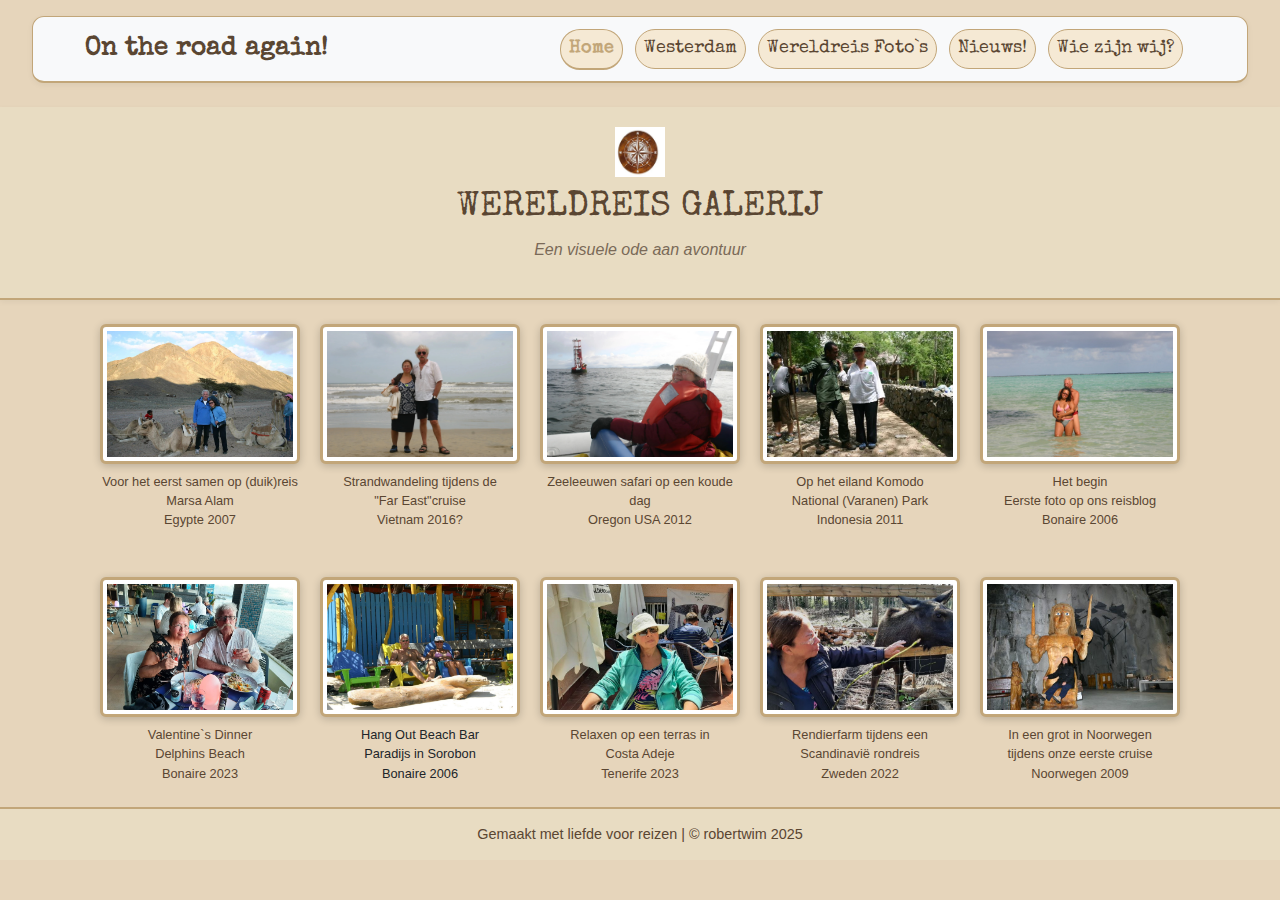
<file: fotoblok.html>
<!DOCTYPE html>
<html lang="nl">
<head>
  <meta charset="UTF-8">
  <title>Wereldreis Galerij</title>
  <meta name="viewport" content="width=device-width, initial-scale=1">
  <!-- Fonts & Bootstrap -->
  <link href="https://fonts.googleapis.com/css2?family=Georgia&family=Playfair+Display&family=Special+Elite&display=swap" rel="stylesheet">
  <link href="https://cdn.jsdelivr.net/npm/bootstrap@4.6.2/dist/css/bootstrap.min.css" rel="stylesheet">
  <link href="https://fonts.googleapis.com/css2?family=Dancing+Script&display=swap" rel="stylesheet">
  <link href="https://fonts.googleapis.com/css2?family=Dancing+Script:wght@600;700&display=swap" rel="stylesheet">


<style>
.navbar-nav .nav-item.active .nav-link {
  color: #c2a679 !important; /* warme highlightkleur */
  font-weight: bold;
  border-bottom: 2px solid #c2a679;
}
.navbar-nav .nav-link {
  font-family: 'Special Elite', serif;
  font-size: 1.1em;
  color: #5a4632 !important;
}
.navbar-brand {
  font-family: 'Special Elite', serif;
  font-size: 1.6em;
  font-weight: bold;
  color: #5a4632 !important;
}
.navbar-nav .nav-link:hover {
  color: #c2a679 !important;
  text-decoration: underline;
}
.navbar-nav .nav-item {
  margin-right: 12px; /* ruimte tussen knoppen */
}

.navbar-nav .nav-link {
  font-family: 'Special Elite', serif;
  font-size: 1.1em;
  color: #5a4632 !important;
  background-color: #f5e9d4;
  border: 1px solid #c2a679;
  border-radius: 20px;
  padding: 6px 14px;
  transition: all 0.3s ease;
}

.navbar-nav .nav-link:hover {
  background-color: #e8dcc2;
  color: #c2a679 !important;
  text-decoration: none;
}
.navbar-nav .nav-item.active .nav-link {
  color: #c2a679 !important;
  font-weight: bold;
  border-bottom: 2px solid #c2a679;
}
.navbar-nav .nav-item.active .nav-link {
  color: #c2a679 !important;
  font-weight: bold;
  border-bottom: 2px solid #c2a679;
}
.navbar {
  background-color: #f5e9d4; /* warme beige tint */
  border-radius: 12px;
  width: 95%;
  margin: 0 auto 20px auto; /* centreren + ruimte onder */
  box-shadow: 0 2px 6px rgba(0,0,0,0.05);
  border: 1px solid #c2a679;
}
body {
  padding-top: 16px; /* of 16px voor iets meer ademruimte */
  background-color: #e6d5bb;
}
.modal-content {
  background-color: #fdfdfd;
  padding: 12px;
  border-radius: 12px;
  box-shadow: 0 4px 12px rgba(0,0,0,0.2);
}

.modal-body img {
  width: 100%;
  height: auto;
  border-radius: 6px;
}
.modal.fade .modal-dialog {
  transition: transform 0.3s ease-out;
  transform: translateY(-20px);
}
.modal.show .modal-dialog {
  transform: translateY(0);
}
.img-thumbnail {
  transition: transform 0.3s ease, box-shadow 0.3s ease;
  box-shadow: 0 2px 8px rgba(0, 0, 0, 0.2);
  width: 240px;
  height: 160px;
  object-fit: cover;
}

.img-thumbnail {
  transition: transform 0.3s ease, box-shadow 0.3s ease;
  box-shadow: 0 4px 12px rgba(0, 0, 0, 0.25);
  border: 3px solid #c2a679;
  border-radius: 8px;
}

.img-thumbnail:hover {
  transform: scale(1.08);
  box-shadow: 0 10px 24px rgba(0, 0, 0, 0.35);
  cursor: pointer;
}

.modal-body img {
  width: 100%;
  height: auto;
  border-radius: 8px;
  box-shadow: 0 6px 18px rgba(0, 0, 0, 0.25);
  transition: transform 0.4s ease, box-shadow 0.4s ease;
  cursor: zoom-in;
}

.modal-body img:hover {
  transform: scale(1.03);
  box-shadow: 0 10px 28px rgba(0, 0, 0, 0.35);
}

</style>

<link href="https://fonts.googleapis.com/css2?family=Dancing+Script:wght@600;700&display=swap" rel="stylesheet">

</head>
<body>

<!-- Navbar -->
<nav class="navbar navbar-expand-lg navbar-light bg-light sticky-top mb-4" style="border-bottom:2px solid #c2a679; box-shadow:0 2px 6px rgba(0,0,0,0.05);">
  <div class="container">
    <a class="navbar-brand" href="#" style="font-family:'Special Elite',serif; font-weight:bold; color:#5a4632;">On the road again!</a>
    <button class="navbar-toggler" type="button" data-toggle="collapse" data-target="#navbarNav">
      <span class="navbar-toggler-icon"></span>
    </button>
    <div class="collapse navbar-collapse" id="navbarNav">
      <ul class="navbar-nav ml-auto">
         <li class="nav-item active"><a class="nav-link" href="index.html">Home</a></li>
          <li class="nav-item"><a class="nav-link" href="westerdam.html">Westerdam</a></li>
          <li class="nav-item"><a class="nav-link" href="fotoblok.html">Wereldreis Foto`s</a></li>
          <li class="nav-item"><a class="nav-link" href="krant.html">Nieuws!</a></li>
          <li class="nav-item"><a class="nav-link" href="wie.html">Wie zijn wij?</a></li>
      </ul>
    </div>
  </div>
</nav>

<!-- Header -->
<div style="background-color:#e8dcc2; padding:20px; text-align:center; border-bottom:2px solid #c2a679; box-shadow:0 2px 6px rgba(0,0,0,0.05);">
  <img src="kompas.jpeg" alt="Kompas" style="width:50px; height:50px; margin-bottom:10px;">
  <h1 style="font-family:'Special Elite',serif; font-size:2.2em; color:#5a4632; text-transform:uppercase;">Wereldreis Galerij</h1>
  <p style="font-style:italic; color:#7a6a58;">Een visuele ode aan avontuur</p>
</div>

<!--Eerste Galerij -->
<div class="d-flex flex-wrap justify-content-center p-4" style="gap:20px;">
  <!-- Herhaal voor elke foto -->
  <div style="width:200px; text-align:center;">
    <img src="egypte2007.jpg" alt="Foto 1" class="img-thumbnail" data-toggle="modal" data-target="#modal1" style="width:200px; height:140px; object-fit:cover; border:3px solid #c2a679; border-radius:6px; box-shadow:0 2px 8px rgba(0,0,0,0.2); cursor:pointer;">
    <div style="margin-top:8px; font-size:0.8em;font-family:'Open Sans', sans-serif; color:#5a4632;">Voor het eerst samen op (duik)reis <br>Marsa Alam<br> Egypte 2007</div>
  </div>
  <div style="width:200px; text-align:center;">
    <img src="hoian.jpg" alt="Foto 2" class="img-thumbnail" data-toggle="modal" data-target="#modal2" style="width:200px; height:140px; object-fit:cover; border:3px solid #c2a679; border-radius:6px; box-shadow:0 2px 8px rgba(0,0,0,0.2); cursor:pointer;">
    <div style="margin-top:8px; font-size:0.8em;font-family:'Open Sans', sans-serif; color:#5a4632;">Strandwandeling tijdens de<br> "Far East"cruise<br>Vietnam 2016?</div>
  </div>
  <div style="width:200px; text-align:center;">
    <img src="boot.jpg" alt="Foto 3" class="img-thumbnail" data-toggle="modal" data-target="#modal3" style="width:200px; height:140px; object-fit:cover; border:3px solid #c2a679; border-radius:6px; box-shadow:0 2px 8px rgba(0,0,0,0.2); cursor:pointer;">
    <div style="margin-top:8px; font-size:0.8em;font-family:'Open Sans', sans-serif; color:#5a4632;">Zeeleeuwen safari op een koude dag <br> Oregon USA 2012</div>
  </div>
  <div style="width:200px; text-align:center;">
    <img src="komodo2018.jpg" alt="Foto 4" class="img-thumbnail" data-toggle="modal" data-target="#modal4" style="width:200px; height:140px; object-fit:cover; border:3px solid #c2a679; border-radius:6px; box-shadow:0 2px 8px rgba(0,0,0,0.2); cursor:pointer;">
    <div style="margin-top:8px; font-size:0.8em;font-family:'Open Sans', sans-serif; color:#5a4632;">Op het eiland Komodo<br>National  (Varanen) Park <br> Indonesia 2011</div>
  </div> 
  <div style="width:200px; text-align:center;">
    <img src="bon20063.jpg" alt="Foto 5" class="img-thumbnail" data-toggle="modal" data-target="#modal5" style="width:200px; height:140px; object-fit:cover; border:3px solid #c2a679; border-radius:6px; box-shadow:0 2px 8px rgba(0,0,0,0.2); cursor:pointer;">
    <div style="margin-top:8px;font-size:0.8em;;font-family:'Open Sans', sans-serif; color:#5a4632;">Het begin <br>Eerste foto op ons reisblog<br>Bonaire 2006</div>
  </div>
</div>
<!--Tweede Galerij -->
<div class="d-flex flex-wrap justify-content-center p-4" style="gap:20px;">
  <!-- Herhaal voor elke foto -->
  <div style="width:200px; text-align:center;">
    <img src="bonaire2023.jpg" alt="Foto 1" class="img-thumbnail" data-toggle="modal" data-target="#modal6" style="width:200px; height:140px; object-fit:cover; border:3px solid #c2a679; border-radius:6px; box-shadow:0 2px 8px rgba(0,0,0,0.2); cursor:pointer;">
    <div style="margin-top:8px; font-size:0.8em;font-family:'Open Sans', sans-serif; color:#5a4632;">Valentine`s Dinner<br>Delphins Beach<br>Bonaire 2023</div>
  </div>
  <div style="width:200px; text-align:center;">
    <img src="bonaire2006.jpg" alt="Foto 2" class="img-thumbnail" data-toggle="modal" data-target="#modal7" style="width:200px; height:140px; object-fit:cover; border:3px solid #c2a679; border-radius:6px; box-shadow:0 2px 8px rgba(0,0,0,0.2); cursor:pointer;">
    <div style="margin-top:8px; font-size:0.8em;;font-family:'Open Sans', sans-serif', cursive; color:#5a4632;">Hang Out Beach Bar<br>Paradijs in Sorobon<br>Bonaire 2006</div>
  </div>
  <div style="width:200px; text-align:center;">
    <img src="tenerife2022.jpg" alt="Foto 3" class="img-thumbnail" data-toggle="modal" data-target="#modal8" style="width:200px; height:140px; object-fit:cover; border:3px solid #c2a679; border-radius:6px; box-shadow:0 2px 8px rgba(0,0,0,0.2); cursor:pointer;">
    <div style="margin-top:8px; font-size:0.8em;;font-family:'Open Sans', sans-serif; color:#5a4632;">Relaxen op een terras in <br>Costa Adeje<br> Tenerife 2023</div>
  </div>
  <div style="width:200px; text-align:center;">
    <img src="rendiersafari.jpg" alt="Foto 4" class="img-thumbnail" data-toggle="modal" data-target="#modal9" style="width:200px; height:140px; object-fit:cover; border:3px solid #c2a679; border-radius:6px; box-shadow:0 2px 8px rgba(0,0,0,0.2); cursor:pointer;">
    <div style="margin-top:8px; font-size:0.8em;;font-family:'Open Sans', sans-serif; color:#5a4632;">Rendierfarm tijdens een<br>Scandinavië rondreis<br>Zweden 2022</div>
  </div>
  <div style="width:200px; text-align:center;">
    <img src="noorwegencruise.jpg" alt="Foto 5" class="img-thumbnail" data-toggle="modal" data-target="#modal10" style="width:200px; height:140px; object-fit:cover; border:3px solid #c2a679; border-radius:6px; box-shadow:0 2px 8px rgba(0,0,0,0.2); cursor:pointer;">
    <div style="margin-top:8px; font-size:0.8em;;font-family:'Open Sans', sans-serif; color:#5a4632;">In een grot in Noorwegen<br>tijdens onze eerste cruise<br>Noorwegen 2009</div>
  </div>
</div>

<!-- Modals -->
<div class="modal fade" id="modal1" tabindex="-1">
  <div class="modal-dialog modal-lg"><div class="modal-content"><div class="modal-body">
    <img src="egypte2007.jpg" class="img-fluid" alt="Vergrote foto 1">
  </div></div></div>
</div>
<div class="modal fade" id="modal2" tabindex="-1">
  <div class="modal-dialog modal-lg"><div class="modal-content"><div class="modal-body">
    <img src="hoian.jpg" class="img-fluid" alt="Vergrote foto 2">
  </div></div></div>
</div>
<div class="modal fade" id="modal3" tabindex="-1">
  <div class="modal-dialog modal-lg"><div class="modal-content"><div class="modal-body">
    <img src="boot.jpg" class="img-fluid" alt="Vergrote foto 3">
  </div></div></div>
</div>
<div class="modal fade" id="modal4" tabindex="-1">
  <div class="modal-dialog modal-lg"><div class="modal-content"><div class="modal-body">
    <img src="komodo2018.jpg" class="img-fluid" alt="Vergrote foto 4">
  </div></div></div>
</div>
<div class="modal fade" id="modal5" tabindex="-1">
  <div class="modal-dialog modal-lg"><div class="modal-content"><div class="modal-body">
    <img src="bon20063.jpg" class="img-fluid" alt="Vergrote foto 5">
  </div></div></div>
</div>
<div class="modal fade" id="modal6" tabindex="-1">
  <div class="modal-dialog modal-lg"><div class="modal-content"><div class="modal-body">
    <img src="bonaire2023.jpg" class="img-fluid" alt="Vergrote foto 1">
  </div></div></div>
</div>
<div class="modal fade" id="modal7" tabindex="-1">
  <div class="modal-dialog modal-lg"><div class="modal-content"><div class="modal-body">
   <img src="bonaire2006.jpg" class="img-fluid" alt="Vergrote foto 2">
  </div></div></div>
</div>
<div class="modal fade" id="modal8" tabindex="-1">
  <div class="modal-dialog modal-lg"><div class="modal-content"><div class="modal-body">
    <img src="tenerife2022.jpg" class="img-fluid" alt="Vergrote foto 3">
  </div></div></div>
</div>
<div class="modal fade" id="modal9" tabindex="-1">
  <div class="modal-dialog modal-lg"><div class="modal-content"><div class="modal-body">
    <img src="rendiersafari.jpg" class="img-fluid" alt="Vergrote foto 4">
  </div></div></div>
</div>
<div class="modal fade" id="modal10" tabindex="-1">
  <div class="modal-dialog modal-lg"><div class="modal-content"><div class="modal-body">
    <img src="noorwegencruise.jpeg" class="img-fluid" alt="Vergrote foto 5">
  </div></div></div>
</div>
<!-- Footer -->
<footer style="background-color:#e8dcc2; text-align:center; padding:15px; font-size:0.9em; color:#5a4632; border-top:2px solid #c2a679;">
  Gemaakt met liefde voor reizen | © robertwim 2025
</footer>

<!-- Scripts -->
<script src="https://code.jquery.com/jquery-3.5.1.slim.min.js"></script>
<script src="https://cdn.jsdelivr.net/npm/popper.js@1.16.1/dist/umd/popper.min.js"></script>
<script src="https://cdn.jsdelivr.net/npm/bootstrap@4.6.2/dist/js/bootstrap.min.js"></script>

</body>
</html>
</file>
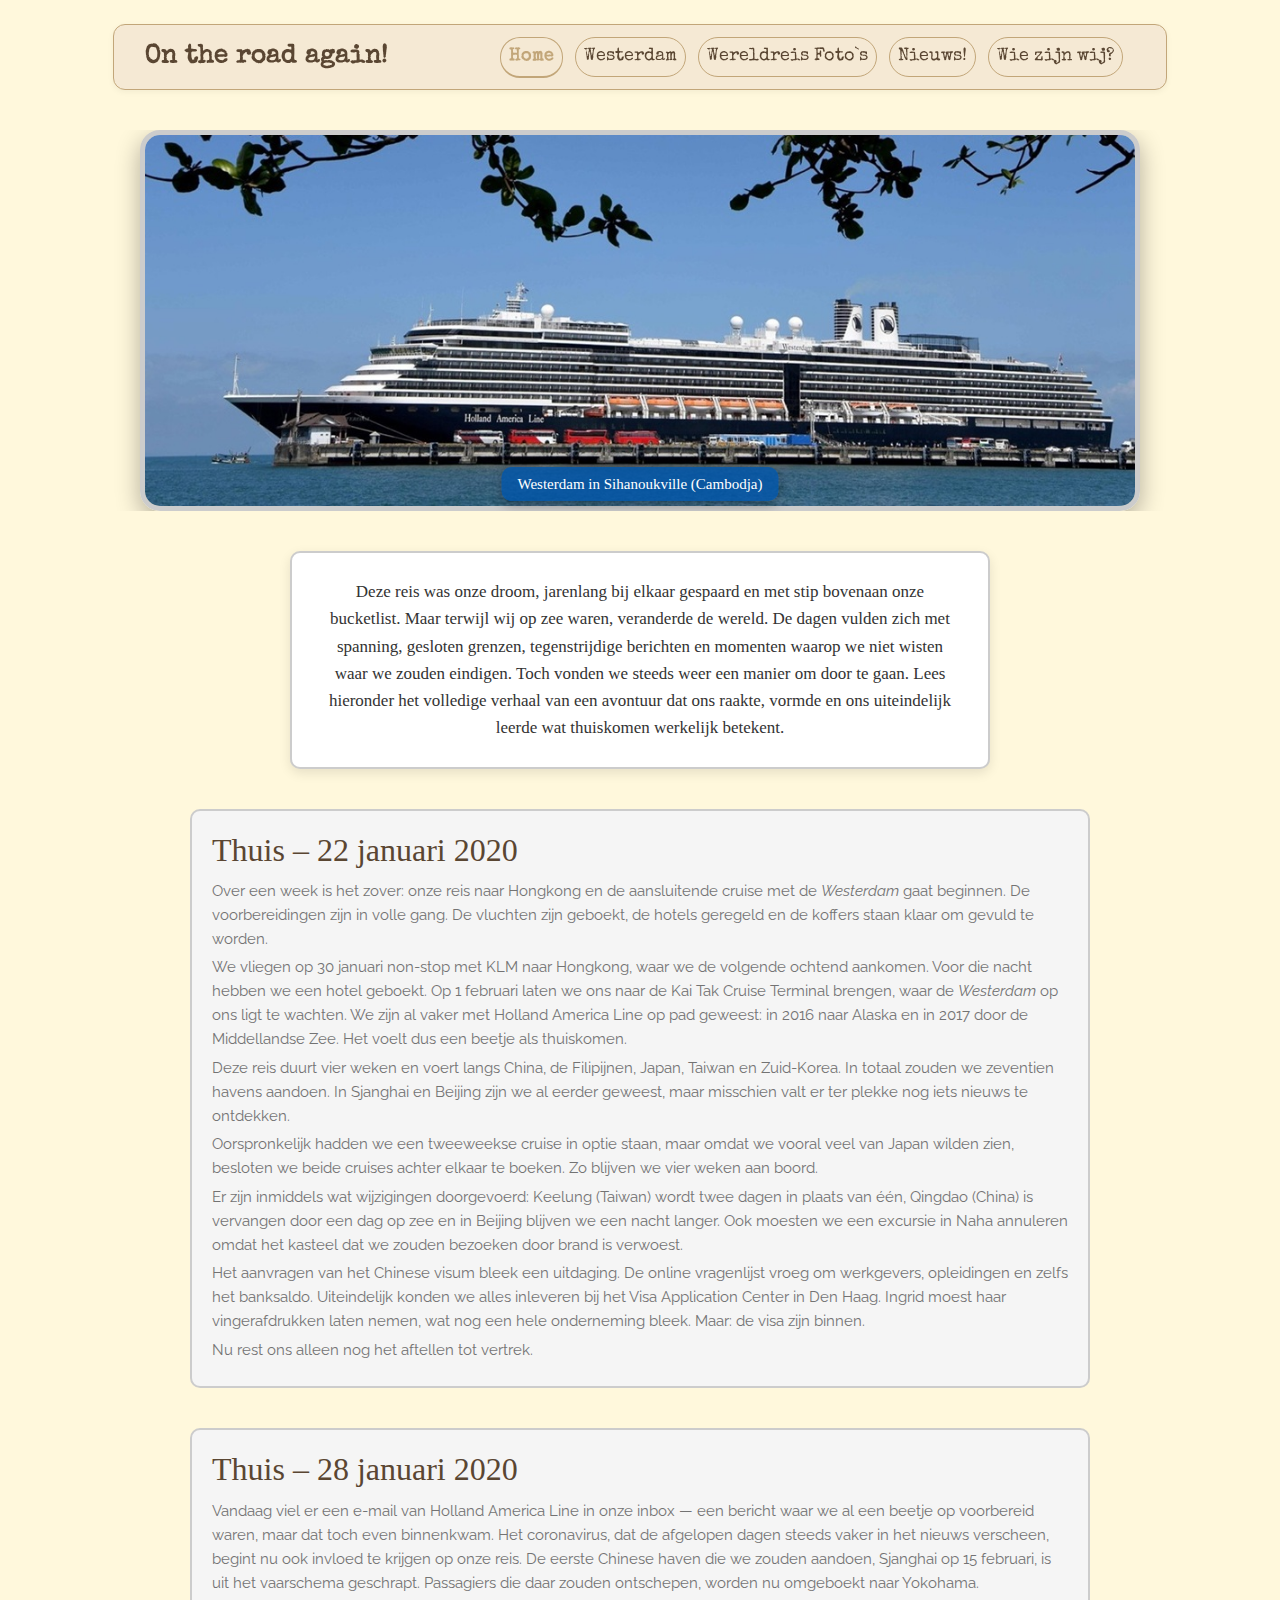
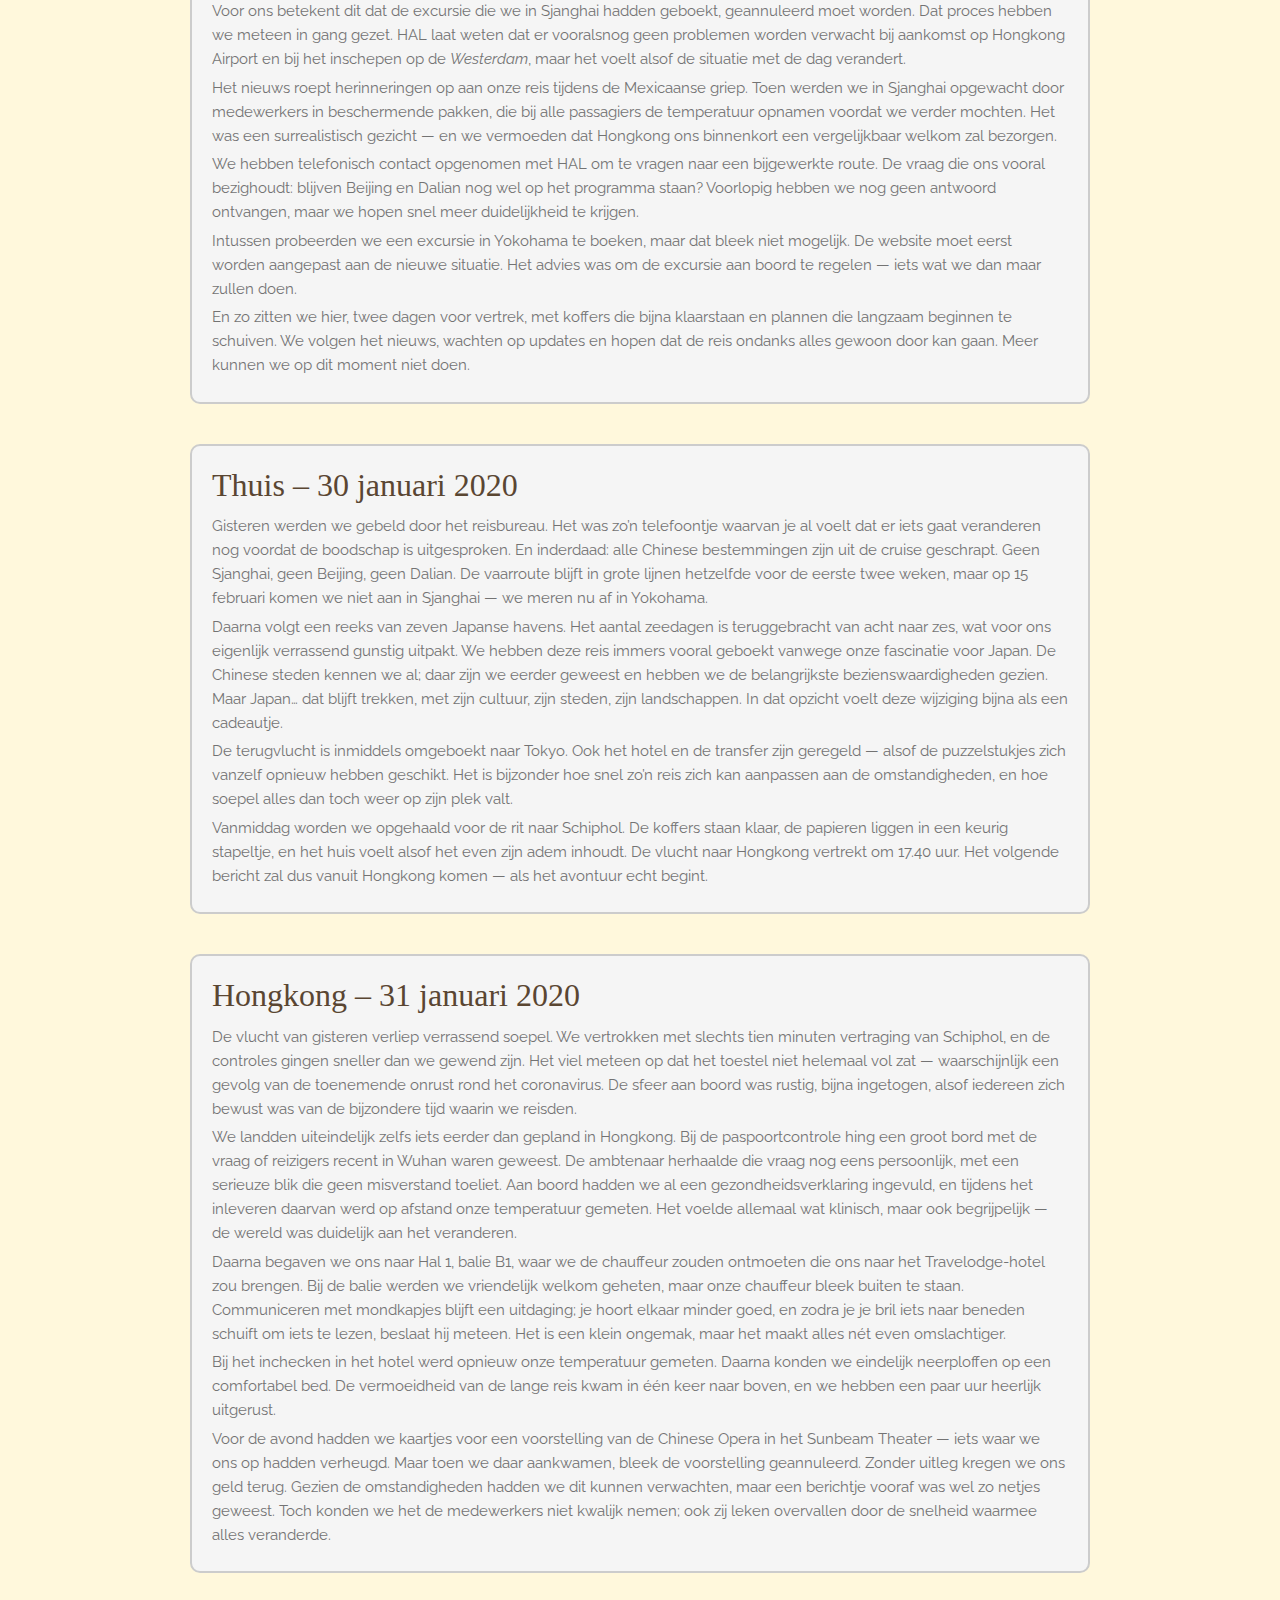
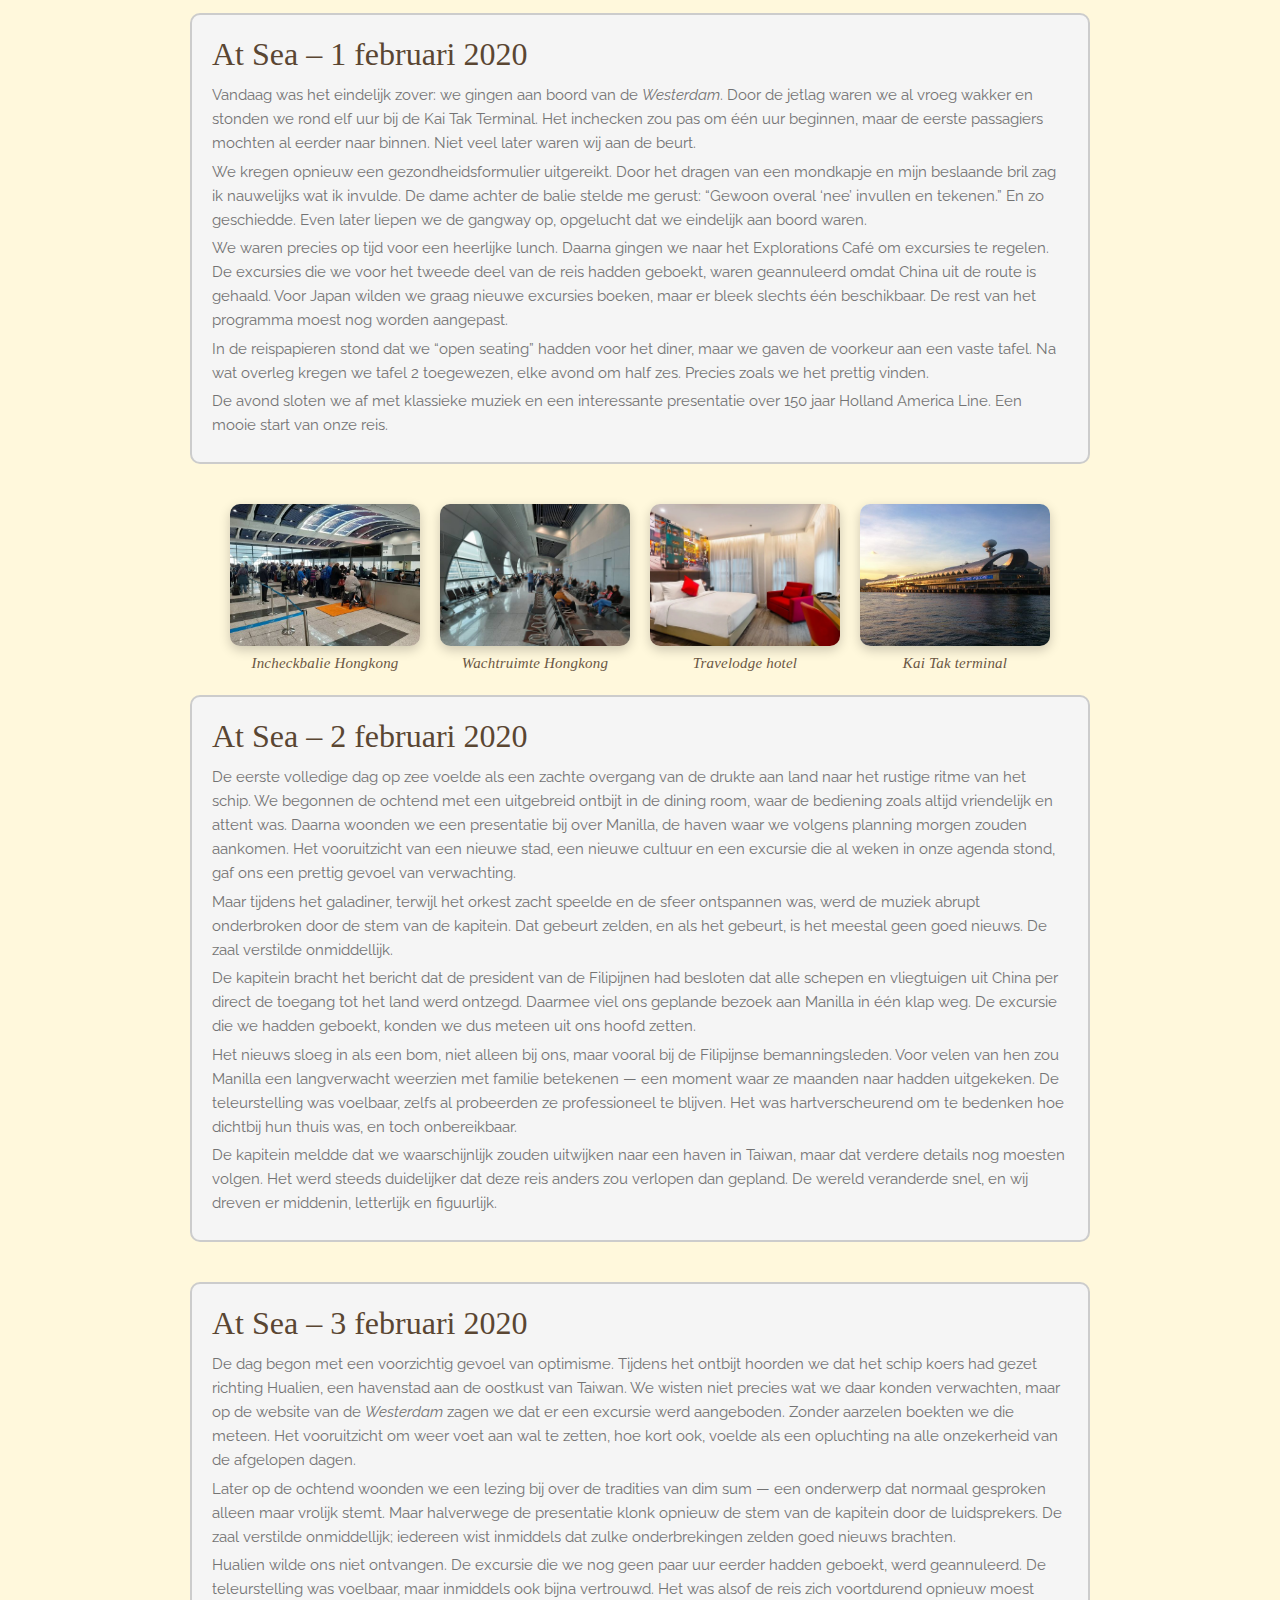
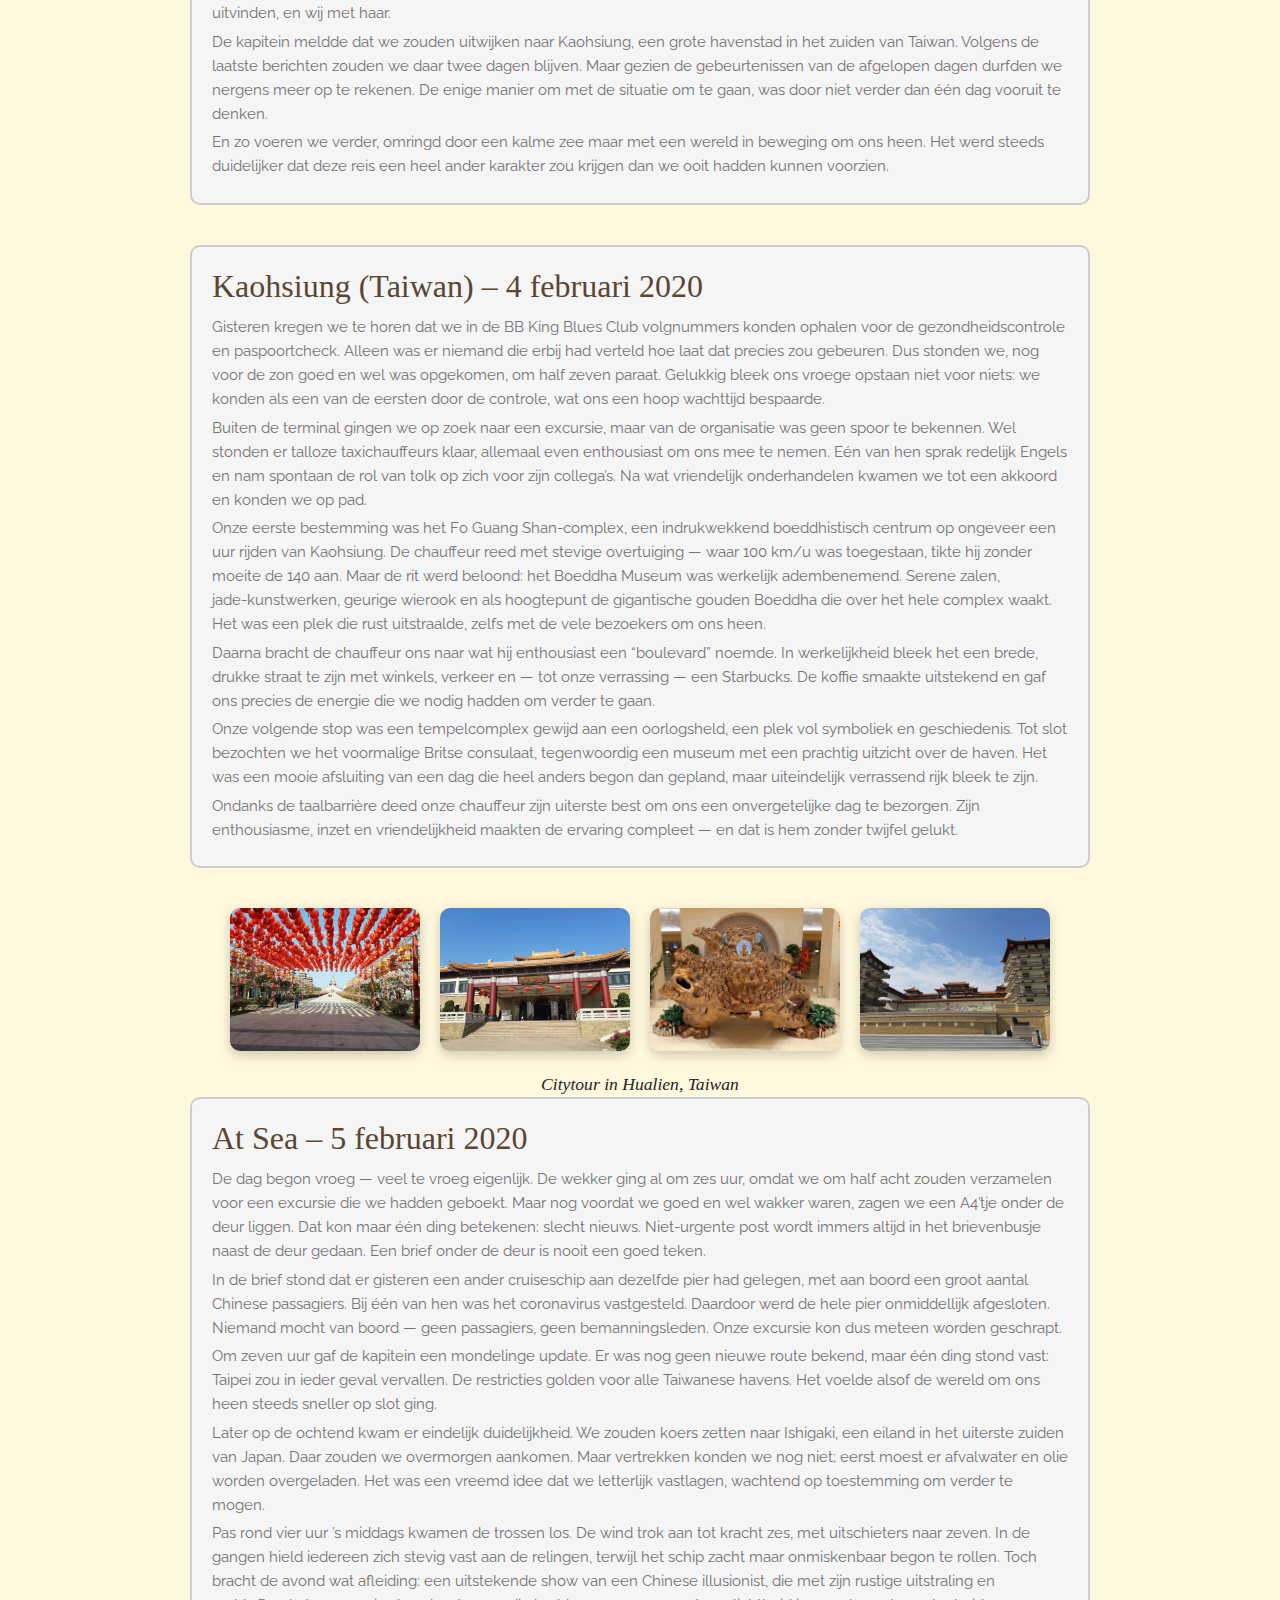
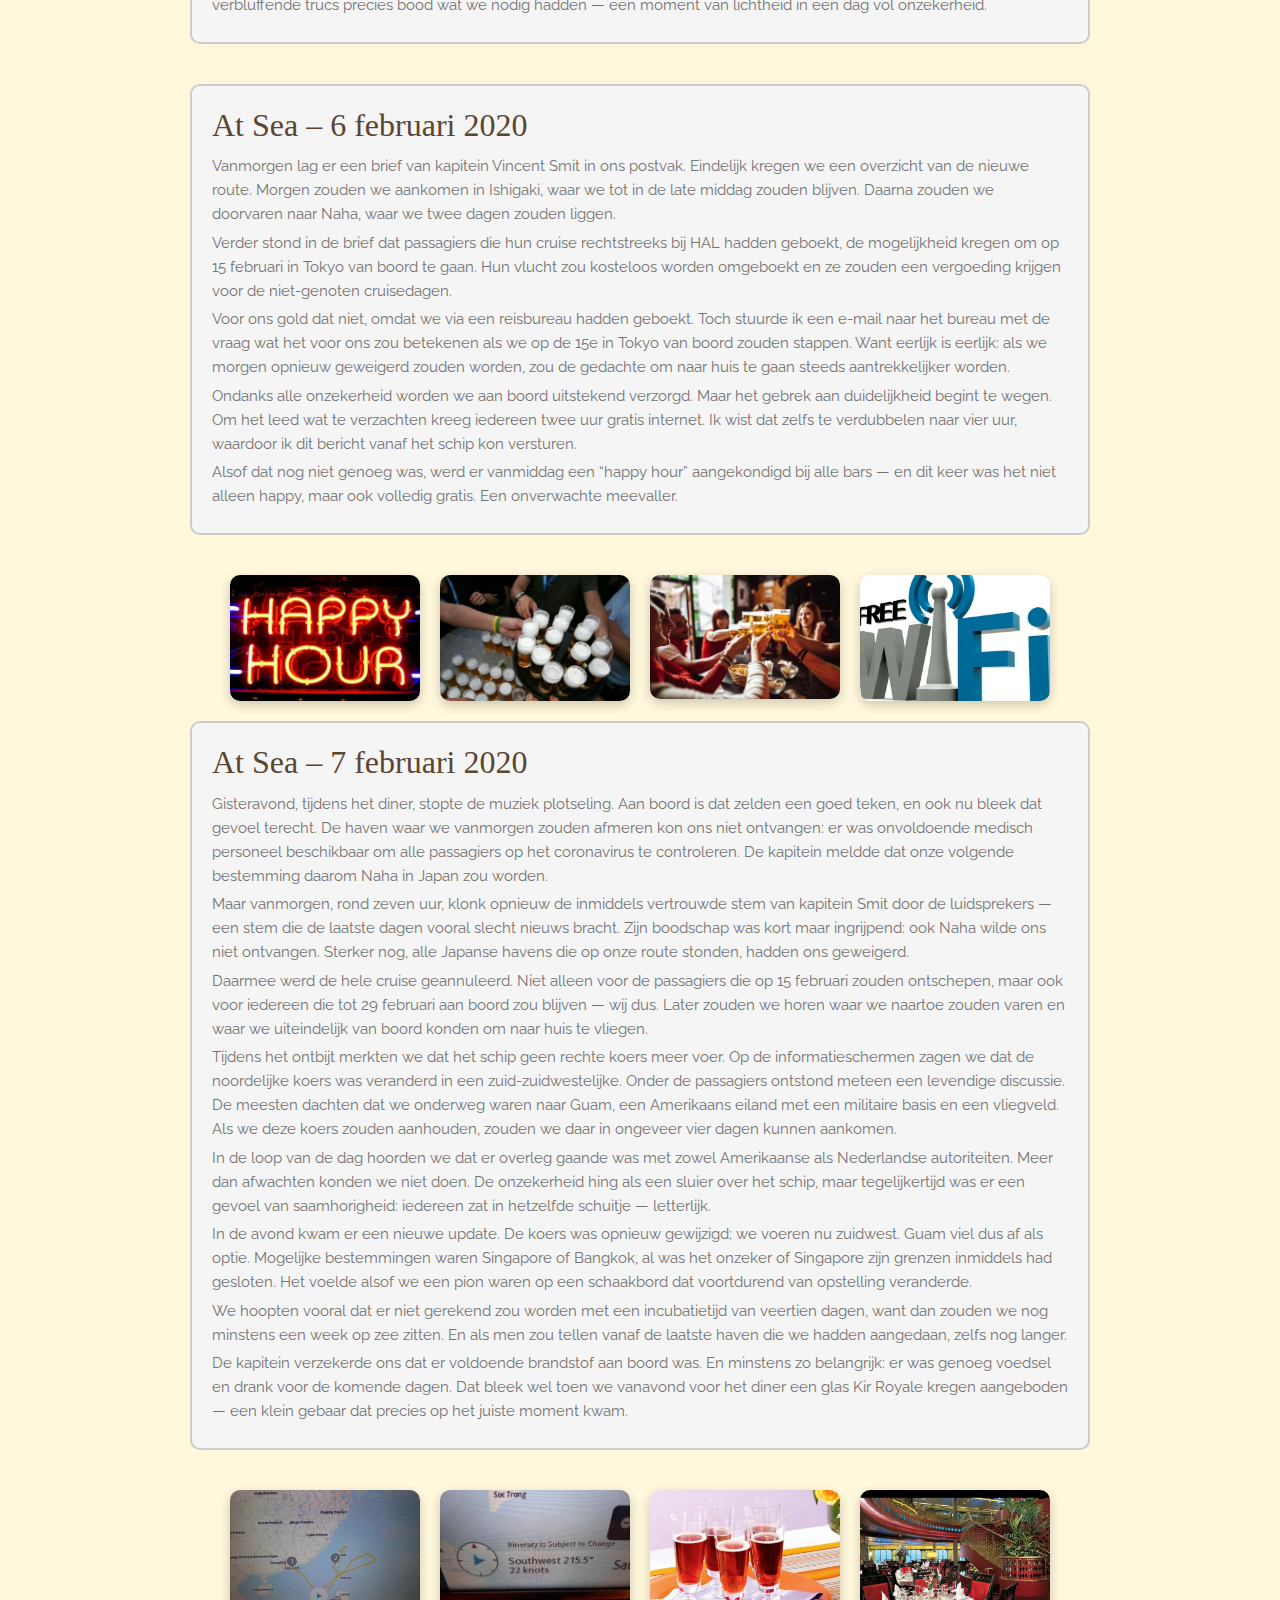
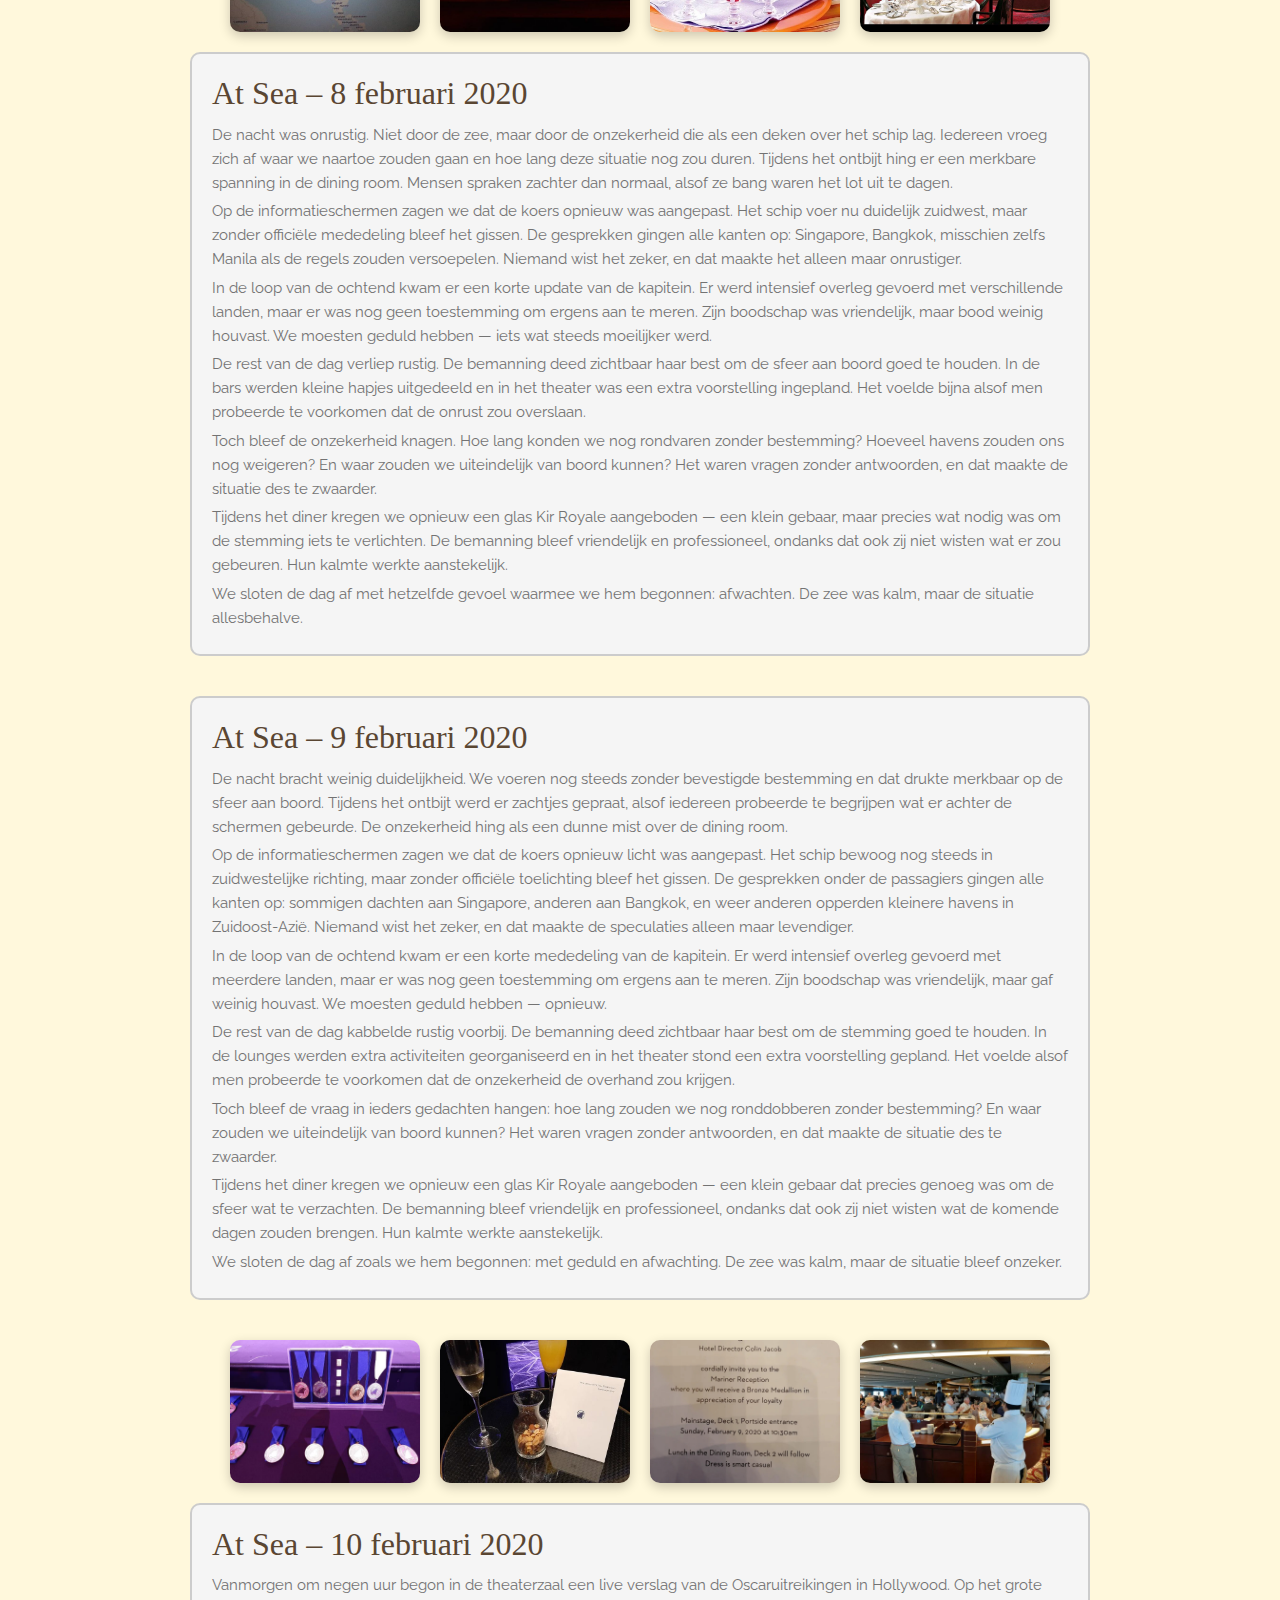
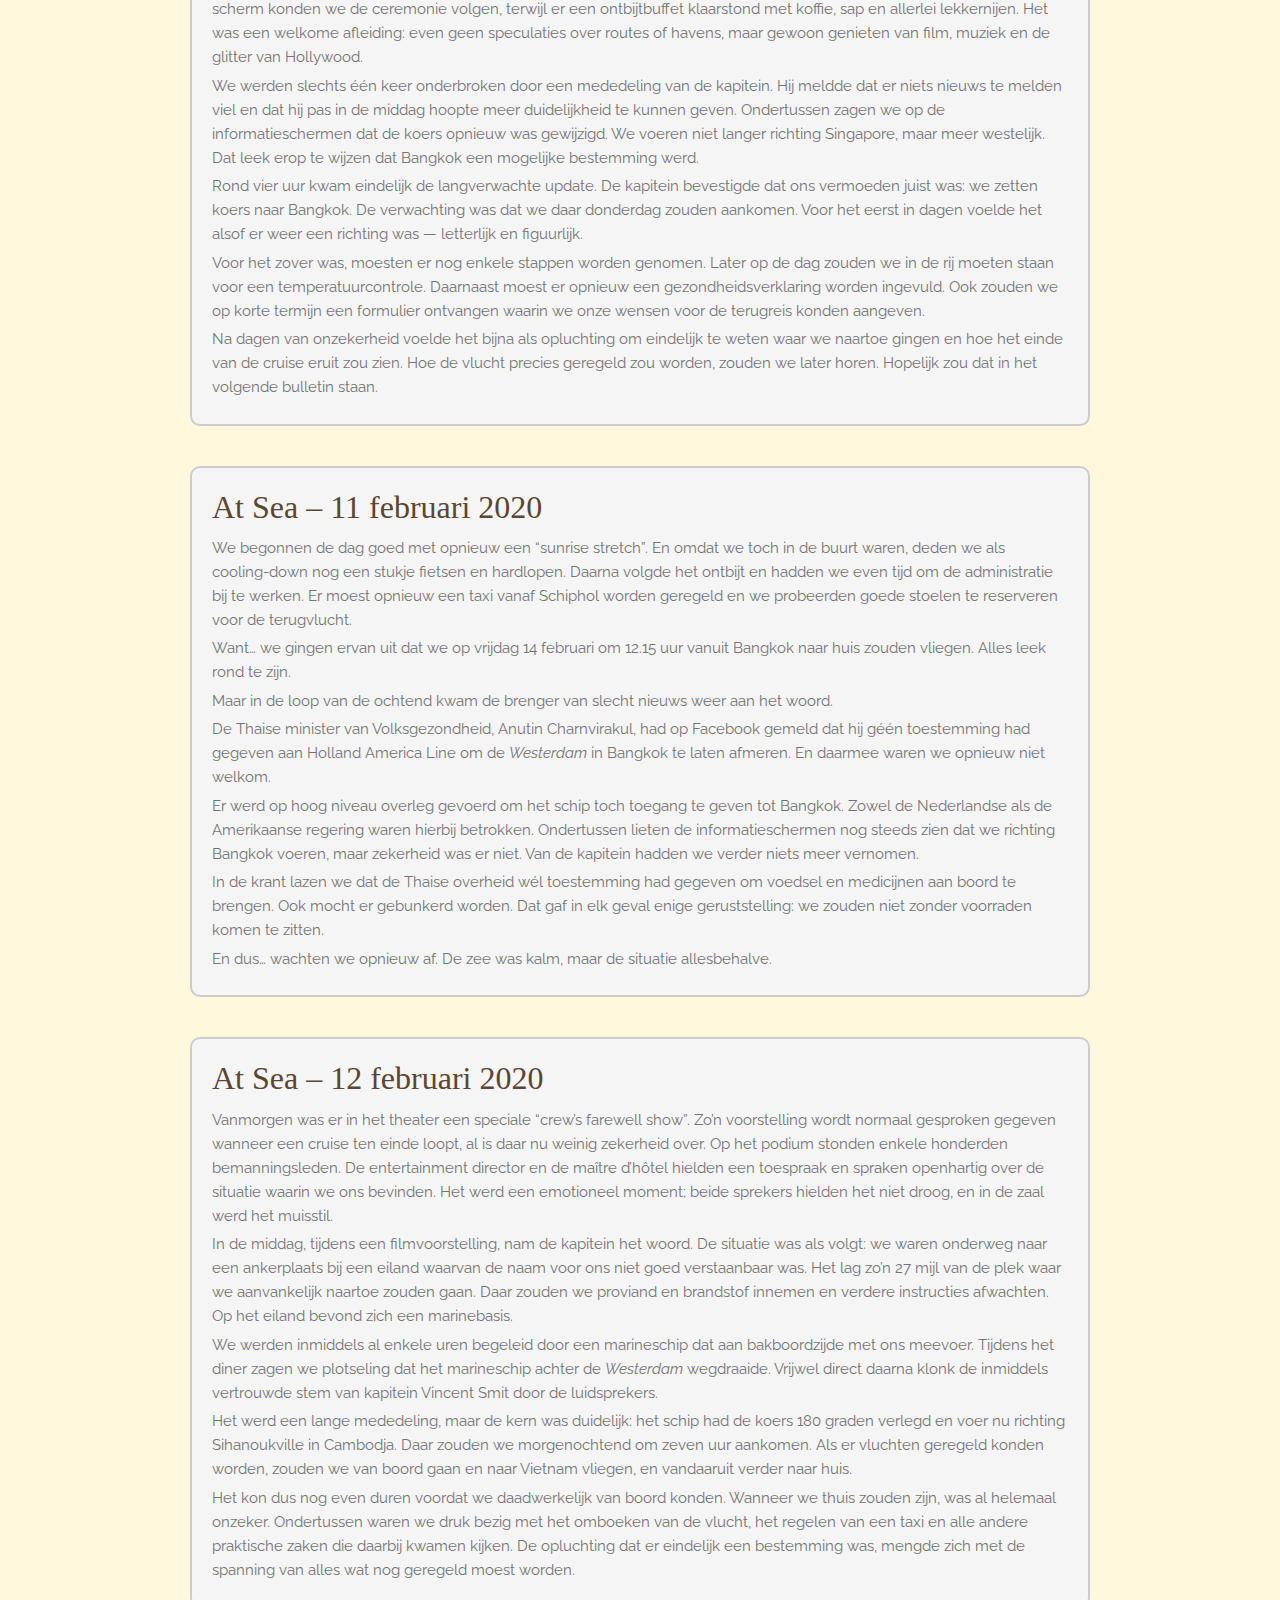
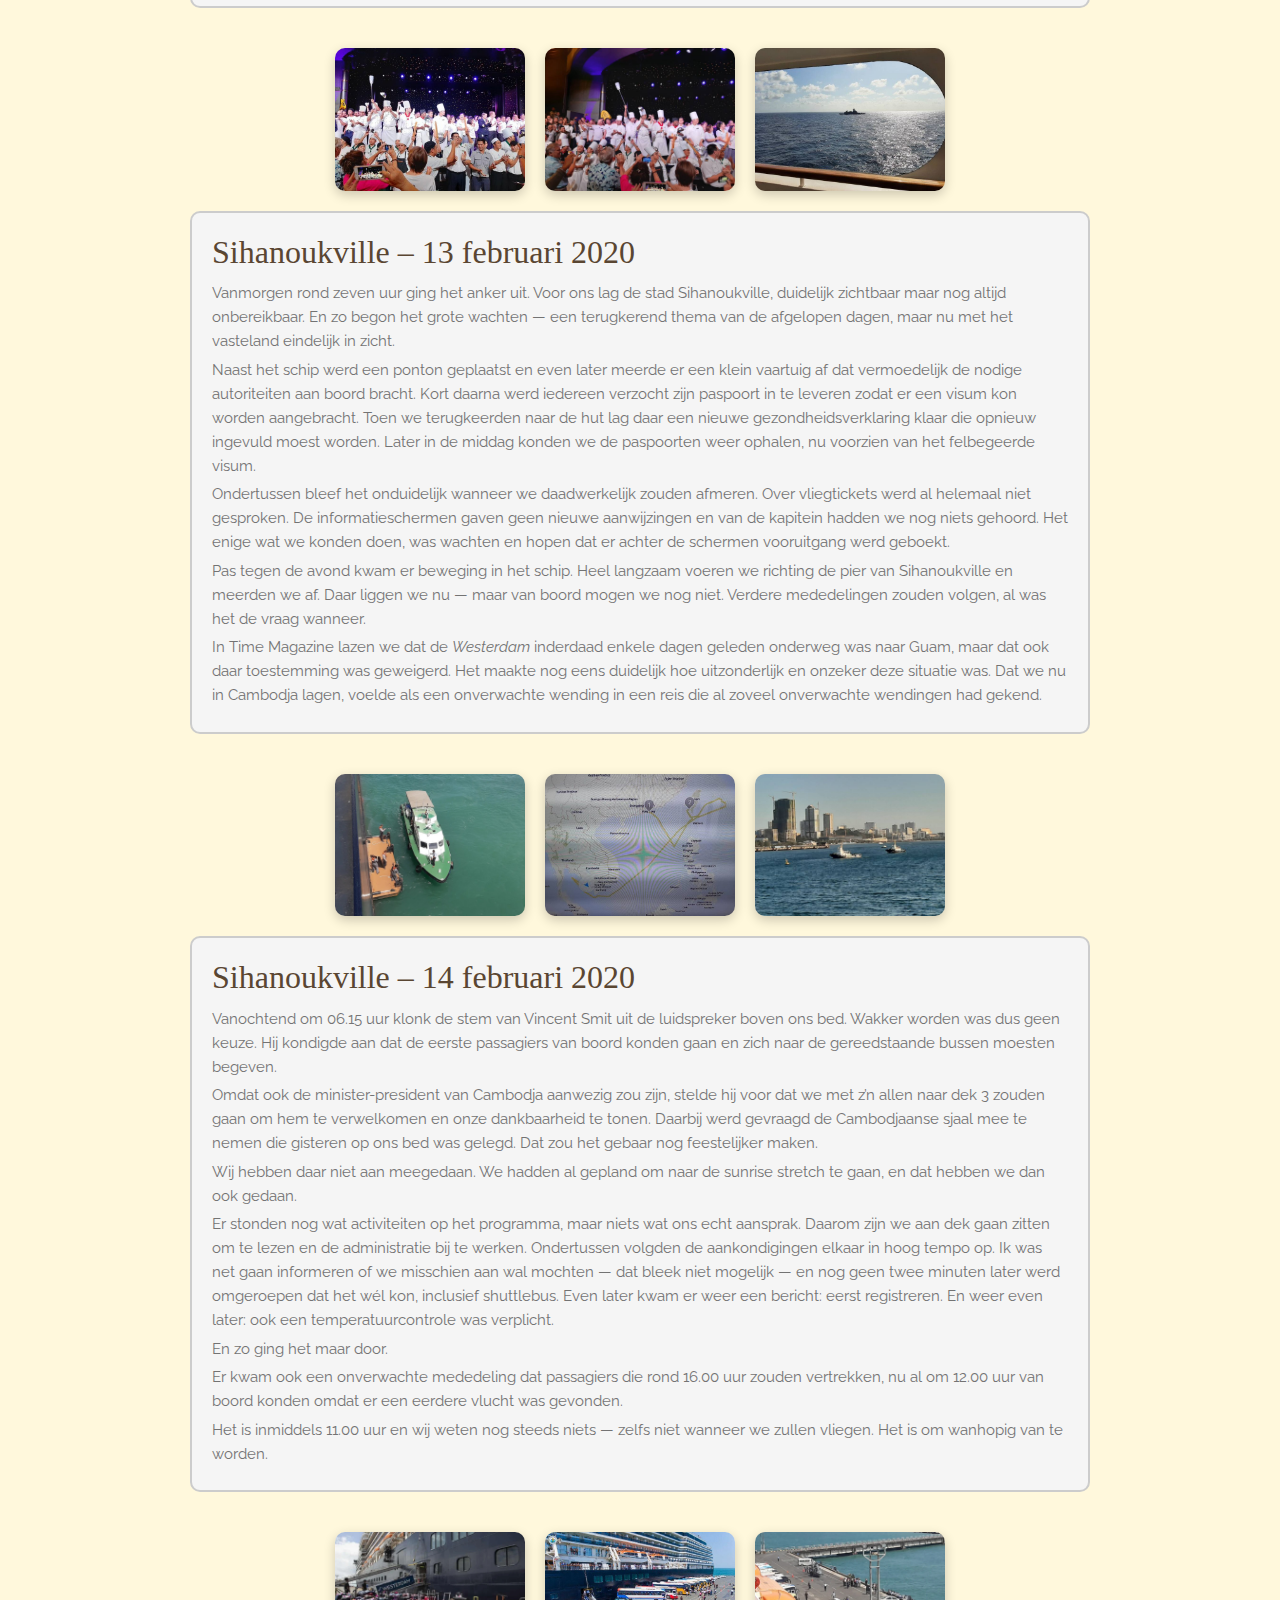
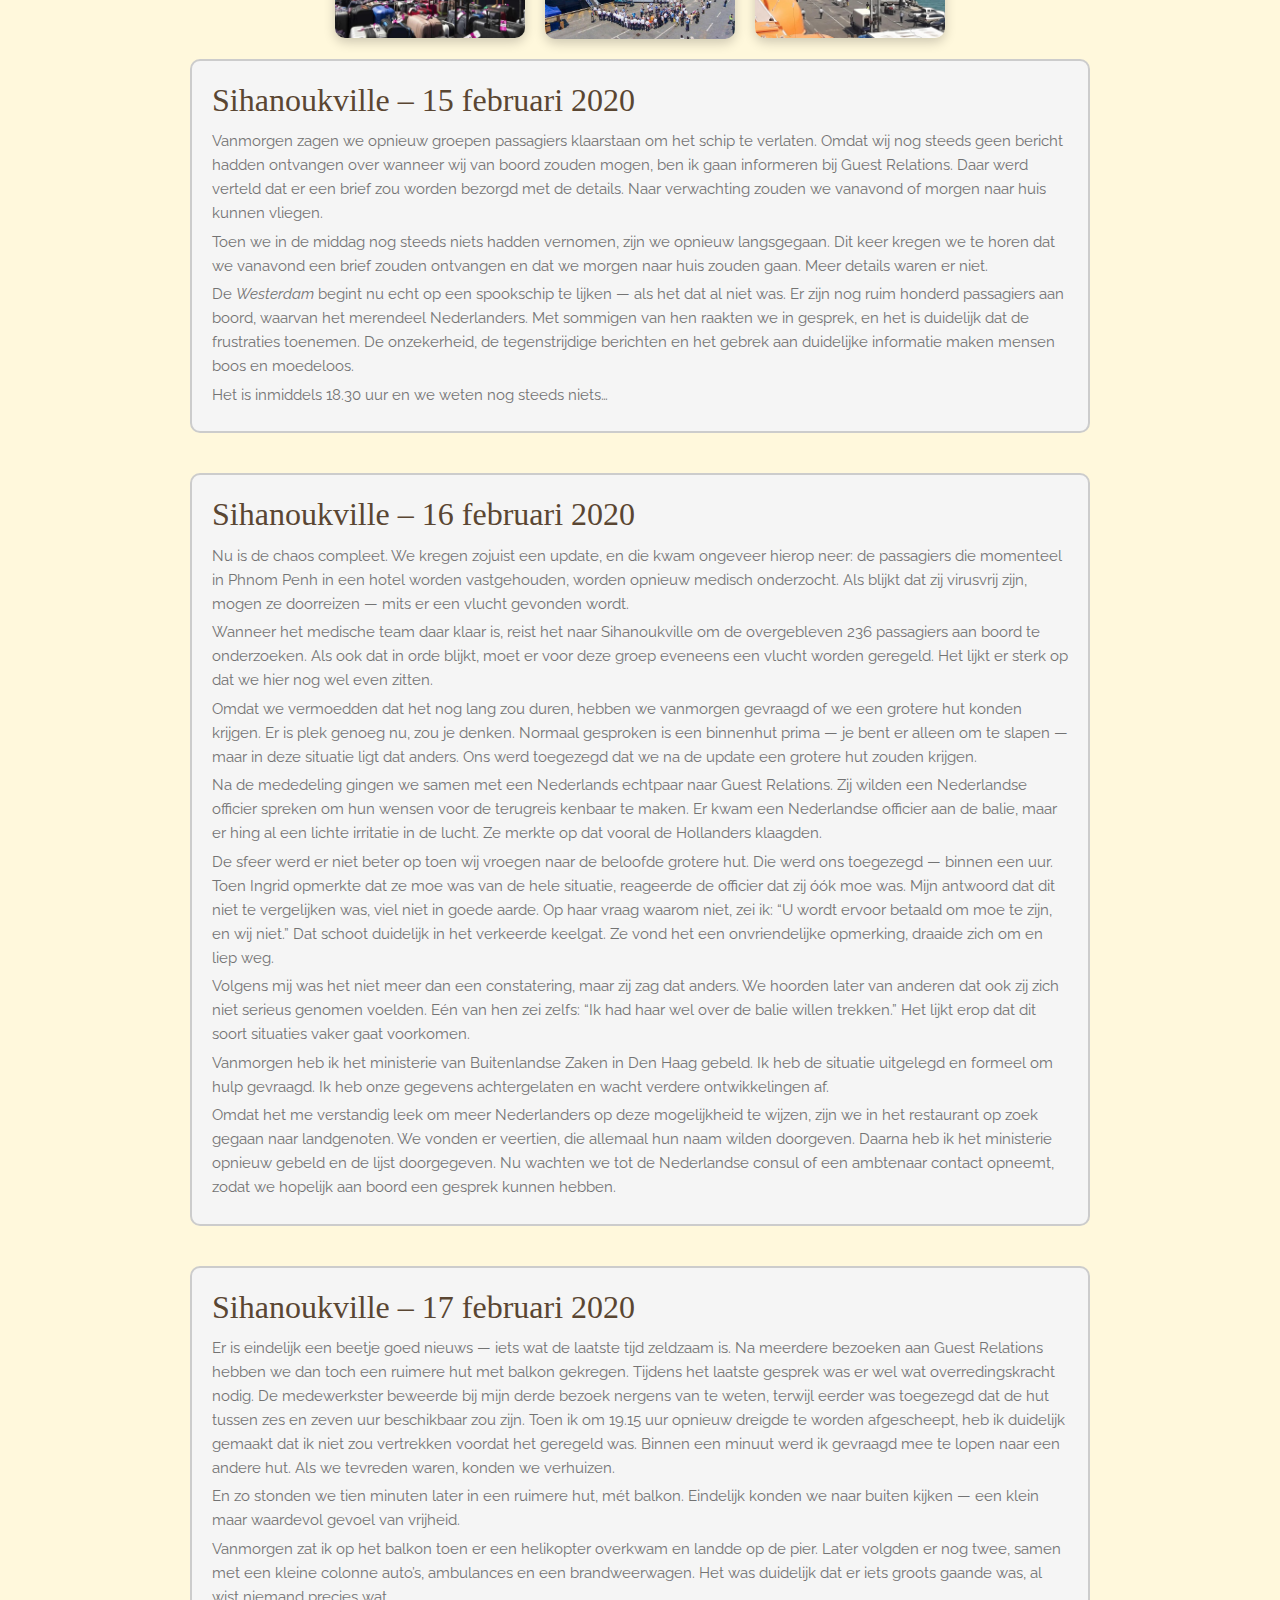
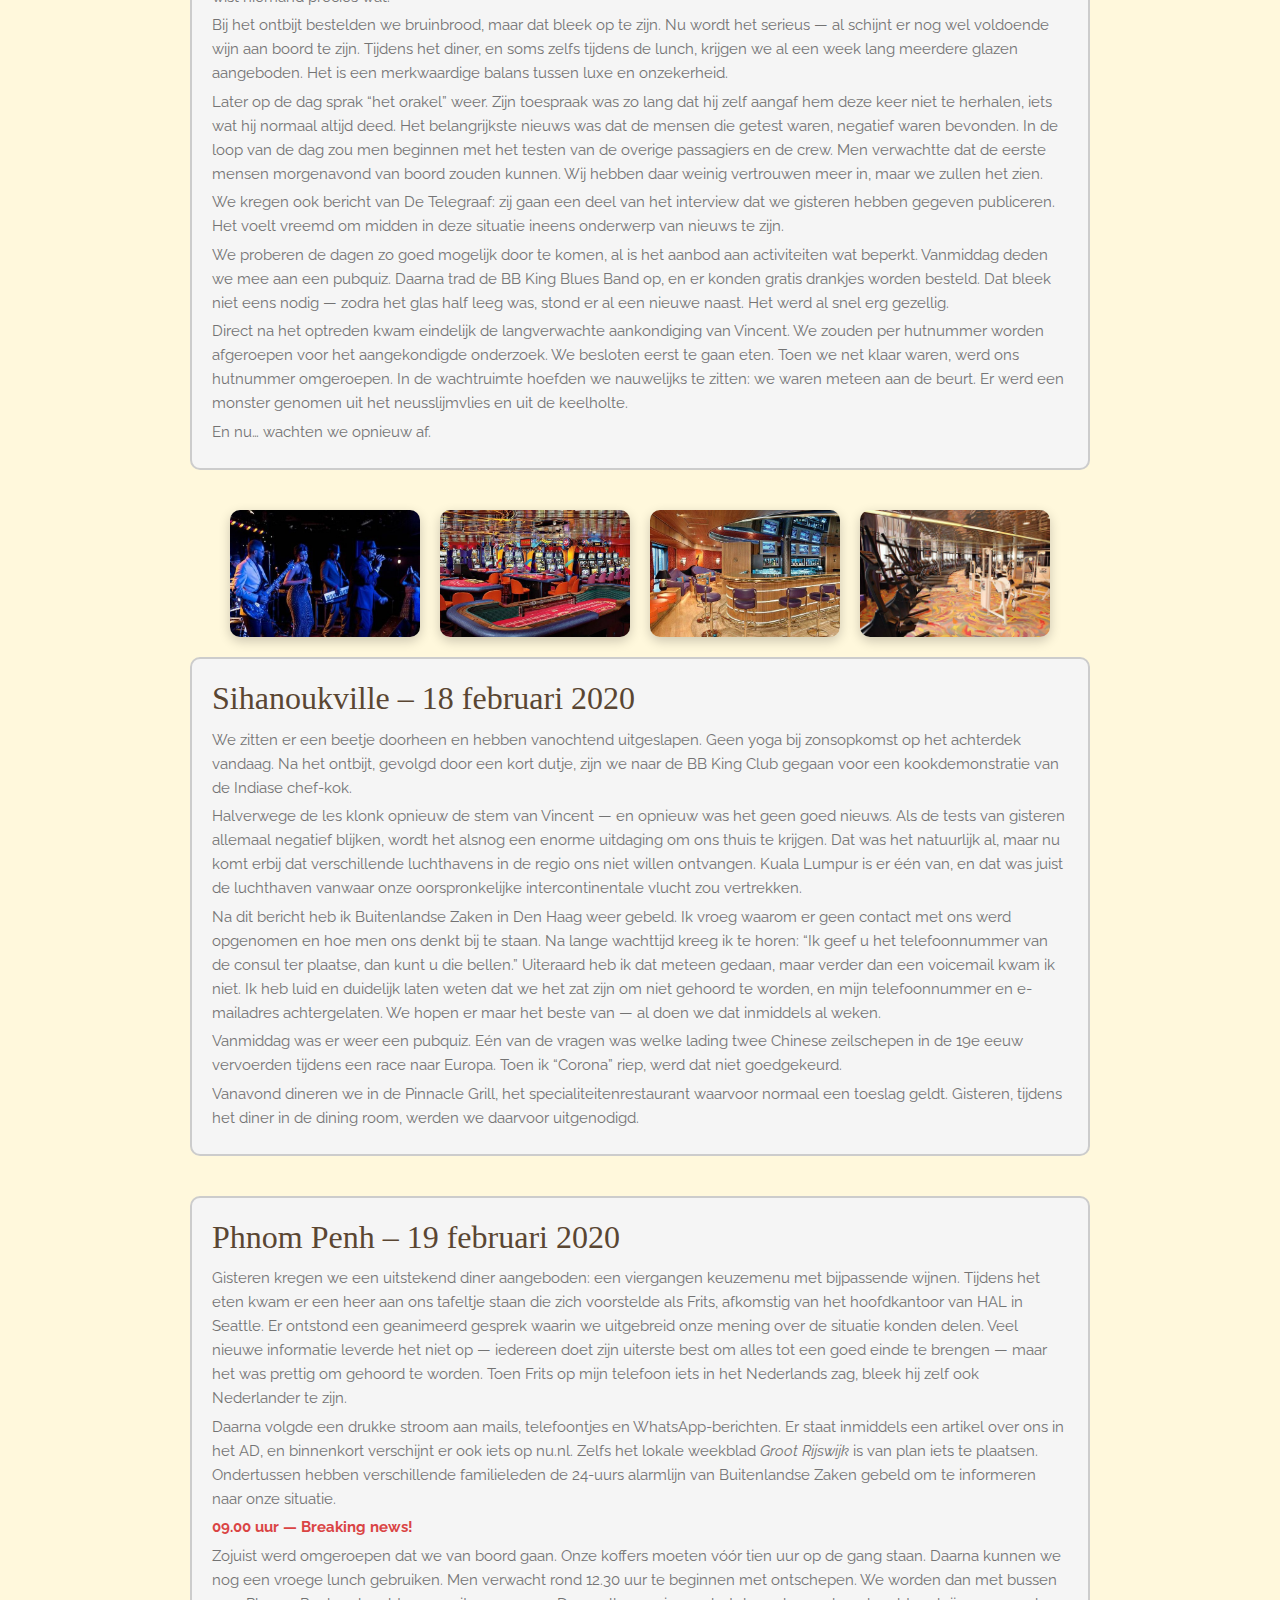
<file: westerdam.html>
<!DOCTYPE html>
<html lang="nl">
<head>
  <meta charset="UTF-8" />
  <meta name="viewport" content="width=device-width, initial-scale=1" />
  <title>Reis 2020 – On the road again!</title>

  <!-- Bootstrap & fonts -->
  <link href="https://stackpath.bootstrapcdn.com/bootstrap/4.4.1/css/bootstrap.min.css" rel="stylesheet" />
  <link href="https://fonts.googleapis.com/css2?family=Georgia&family=Dancing+Script&display=swap" rel="stylesheet">
  <link href="https://fonts.googleapis.com/css2?family=Special+Elite&display=swap" rel="stylesheet">
  <link href="https://fonts.googleapis.com/css2?family=Dancing+Script:wght@600;700&display=swap" rel="stylesheet">
  <style>
    @import url('https://fonts.googleapis.com/css2?family=Raleway&display=swap');
    @import url('https://fonts.googleapis.com/css2?family=Dancing+Script&display=swap');

    * {
      box-sizing: border-box;
    }

    body {
      background-color: #fff8dc;
      font-family: Georgia, serif;
      padding-top: 16px;
    }

    p {
      margin-top: 0.3em;
      margin-bottom: 0.3em;
    }

    /* Navbar */
    .navbar {
      background-color: #f5e9d4;
      border-radius: 12px;
      margin: 0 auto;
      width: 95%;
      box-shadow: 0 2px 6px rgba(0,0,0,0.05);
      border: 1px solid #c2a679;
    }

    .navbar-brand {
      font-family: 'Special Elite', serif;
      font-size: 1.6em;
      font-weight: bold;
      color: #5a4632 !important;
    }

    .navbar-nav .nav-item {
      margin-right: 12px;
    }

    .navbar-nav .nav-link {
      font-family: 'Special Elite', serif;
      font-size: 1.1em;
      color: #5a4632 !important;
      background-color: #f5e9d4;
      border: 1px solid #c2a679;
      border-radius: 20px;
      padding: 6px 14px;
      transition: all 0.3s ease;
    }

    .navbar-nav .nav-link:hover {
      background-color: #e8dcc2;
      color: #c2a679 !important;
      text-decoration: none;
    }

    .navbar-nav .nav-item.active .nav-link {
      color: #c2a679 !important;
      font-weight: bold;
      border-bottom: 2px solid #c2a679;
    }

    /* Banner */
    .banner {
      display: flex;
      justify-content: center;
      align-items: center;
      margin: 40px auto;
      text-align: center;
      overflow: hidden;
      position: relative;
    }

    .banner img {
      max-width: 1000px;
      width: 100%;
      height: auto;
      border: 5px solid #ccc;
      border-radius: 20px;
      box-shadow: 0 8px 24px rgba(0, 0, 0, 0.3);
      transition: transform 0.3s ease, box-shadow 0.3s ease;
      position: relative;
      z-index: 20;
      display: block;
      margin: 0 auto;
    }

    .banner img:hover {
      transform: scale(1.02);
      box-shadow: 0 12px 36px rgba(0, 0, 0, 0.4);
      border-color: #999;
    }

    .banner-caption {
      position: absolute;
      bottom: 10px;
      left: 50%;
      transform: translateX(-50%);
      background-color: rgba(0, 85, 170, 0.8);
      color: white;
      padding: 6px 16px;
      font-size: 15px;
      border: none;
      border-radius: 10px;
      cursor: pointer;
      font-family: Georgia, serif;
      box-shadow: 0 4px 12px rgba(0,0,0,0.3);
      z-index: 30;
      text-align: center;
      transition: background-color 0.3s ease;
      white-space: nowrap;
    }

    .banner-caption:hover {
      background-color: rgba(0, 63, 127, 0.9);
    }

    /* Intro-box */
    .intro-box {
      max-width: 700px;
      margin: 40px auto;
      padding: 20px 30px;
      background-color: #fff;
      border: 2px solid #ccc;
      border-radius: 10px;
      box-shadow: 0 4px 12px rgba(0,0,0,0.1);
      font-family: Georgia, serif;
      font-size: 17px;
      line-height: 1.6;
      color: #333;
      text-align: center;
      opacity: 0;
      transform: translateY(20px);
      transition: opacity 1s ease, transform 1s ease;
    }

    .intro-box.visible {
      opacity: 1;
      transform: translateY(0);
    }

    /* Blog-editor */
    .blog-editor {
      max-width: 900px;
      margin: 0 auto 40px auto;
      padding: 20px;
      background-color: #f5f5f5;
      border: 2px solid #ccc;
      border-radius: 10px;
      font-family: 'Raleway', sans-serif;
      font-size: 15px;
      color: #737373;
      line-height: 1.6;
    }

    .blog-editor h2 {
      font-family: Georgia, serif;
      color: #5a4632;
      margin-bottom: 10px;
    }

    /* Gallery */
    .gallery-row {
      display: flex;
      flex-wrap: wrap;
      gap: 20px;
      justify-content: center;
      max-width: 1200px;
      margin: 20px auto;
    }

    .gallery-item {
      width: 190px;
      text-align: center;
    }

    .thumbnail {
      width: 100%;
      border-radius: 10px;
      box-shadow: 0 4px 12px rgba(0,0,0,0.2);
      cursor: pointer;
      transition: transform 0.2s ease;
    }

    .thumbnail:hover {
      transform: scale(1.05);
    }

    /* Moderne caption */
    .caption {
      font-family: Georgia, serif;
      font-size: 15px;
      color: #5a4632;
      margin-top: 6px;
      text-align: center;
      font-style: italic;
      opacity: 0.9;
      letter-spacing: 0.2px;
      transition: transform 0.25s ease, opacity 0.25s ease;
    }

    .gallery-item:hover .caption {
      transform: scale(1.03);
      opacity: 1;
    }

    /* Modal */
    .modal {
      display: none;
      position: fixed;
      z-index: 9999;
      padding-top: 60px;
      left: 0;
      top: 0;
      width: 100%;
      height: 100%;
      overflow: auto;
      background-color: rgba(0,0,0,0.8);
      animation: fadeIn 0.4s ease forwards;
    }

    .modal-content {
      margin: auto;
      display: block;
      max-width: 90%;
      max-height: 90%;
    }

    #modalImage {
      max-width: 95vw;
      max-height: 95vh;
      object-fit: contain;
      border-radius: 12px;
      box-shadow: 0 8px 24px rgba(0,0,0,0.4);
      animation: zoomIn 0.35s ease;
    }

    .close {
      position: absolute;
      top: 20px;
      right: 35px;
      color: #fff;
      font-size: 40px;
      font-weight: bold;
      cursor: pointer;
    }

    .dancing-text {
  text-align: center;
  margin-top: 10px;
  font-style: italic;
  font-size: 1.1em;
}


    @keyframes fadeIn {
      from { opacity: 0; }
      to   { opacity: 1; }
    }

    @keyframes zoomIn {
      from { transform: scale(0.85); opacity: 0; }
      to   { transform: scale(1); opacity: 1; }
    }

    /* Footer */
    footer {
      background-color: #f8f9fa;
      border-top: 1px solid #ccc;
      padding: 20px;
      text-align: center;
      font-size: 14px;
      color: #555;
      margin-top: 40px;
    }
  </style>
</head>
<body class="container py-4">

  <!-- Navbar -->
  <nav class="navbar navbar-expand-lg navbar-light sticky-top mb-4 custom-navbar">
    <div class="container">
      <a class="navbar-brand site-title" href="index.html">On the road again!</a>
      <button class="navbar-toggler" type="button" data-toggle="collapse" data-target="#navbarNav"
              aria-controls="navbarNav" aria-expanded="false" aria-label="Toggle navigation">
        <span class="navbar-toggler-icon"></span>
      </button>

      <div class="collapse navbar-collapse" id="navbarNav">
        <ul class="navbar-nav ml-auto">
          <li class="nav-item active"><a class="nav-link" href="index.html">Home</a></li>
          <li class="nav-item"><a class="nav-link" href="westerdam.html">Westerdam</a></li>
          <li class="nav-item"><a class="nav-link" href="fotoblok.html">Wereldreis Foto`s</a></li>
          <li class="nav-item"><a class="nav-link" href="krant.html">Nieuws!</a></li>
          <li class="nav-item"><a class="nav-link" href="wie.html">Wie zijn wij?</a></li>
        </ul>
      </div>
    </div>
  </nav>

  <!-- Banner -->
  <div class="banner">
    <img src="cambodja.jpg" alt="Westerdam">
    <button class="banner-caption">Westerdam in Sihanoukville (Cambodja)</button>
  </div>

  <!-- Intro -->
  <div class="intro-box visible">
    <p>Deze reis was onze droom, jarenlang bij elkaar gespaard en met stip bovenaan onze bucketlist. Maar terwijl wij op zee waren, veranderde de wereld. De dagen vulden zich met spanning, gesloten grenzen, tegenstrijdige berichten en momenten waarop we niet wisten waar we zouden eindigen. Toch vonden we steeds weer een manier om door te gaan. Lees hieronder het volledige verhaal van een avontuur dat ons raakte, vormde en ons uiteindelijk leerde wat thuiskomen werkelijk betekent.</p>
  </div>

  <!-- DAG 1 — 22 januari 2020 -->
  <div class="blog-editor" id="jan22">
    <h2>Thuis – 22 januari 2020</h2>
    <p>Over een week is het zover: onze reis naar Hongkong en de aansluitende cruise met de <em>Westerdam</em> gaat beginnen. De voorbereidingen zijn in volle gang. De vluchten zijn geboekt, de hotels geregeld en de koffers staan klaar om gevuld te worden.</p>
    <p>We vliegen op 30 januari non‑stop met KLM naar Hongkong, waar we de volgende ochtend aankomen. Voor die nacht hebben we een hotel geboekt. Op 1 februari laten we ons naar de Kai Tak Cruise Terminal brengen, waar de <em>Westerdam</em> op ons ligt te wachten. We zijn al vaker met Holland America Line op pad geweest: in 2016 naar Alaska en in 2017 door de Middellandse Zee. Het voelt dus een beetje als thuiskomen.</p>
    <p>Deze reis duurt vier weken en voert langs China, de Filipijnen, Japan, Taiwan en Zuid‑Korea. In totaal zouden we zeventien havens aandoen. In Sjanghai en Beijing zijn we al eerder geweest, maar misschien valt er ter plekke nog iets nieuws te ontdekken.</p>
    <p>Oorspronkelijk hadden we een tweeweekse cruise in optie staan, maar omdat we vooral veel van Japan wilden zien, besloten we beide cruises achter elkaar te boeken. Zo blijven we vier weken aan boord.</p>
    <p>Er zijn inmiddels wat wijzigingen doorgevoerd: Keelung (Taiwan) wordt twee dagen in plaats van één, Qingdao (China) is vervangen door een dag op zee en in Beijing blijven we een nacht langer. Ook moesten we een excursie in Naha annuleren omdat het kasteel dat we zouden bezoeken door brand is verwoest.</p>
    <p>Het aanvragen van het Chinese visum bleek een uitdaging. De online vragenlijst vroeg om werkgevers, opleidingen en zelfs het banksaldo. Uiteindelijk konden we alles inleveren bij het Visa Application Center in Den Haag. Ingrid moest haar vingerafdrukken laten nemen, wat nog een hele onderneming bleek. Maar: de visa zijn binnen.</p>
    <p>Nu rest ons alleen nog het aftellen tot vertrek.</p>
  </div>

  <!-- DAG 2 — 28 januari 2020 -->
 <div class="blog-editor" id="jan28">
  <h2>Thuis – 28 januari 2020</h2>

  <p>Vandaag viel er een e‑mail van Holland America Line in onze inbox — een bericht waar we al een beetje op voorbereid waren, maar dat toch even binnenkwam. Het coronavirus, dat de afgelopen dagen steeds vaker in het nieuws verscheen, begint nu ook invloed te krijgen op onze reis. De eerste Chinese haven die we zouden aandoen, Sjanghai op 15 februari, is uit het vaarschema geschrapt. Passagiers die daar zouden ontschepen, worden nu omgeboekt naar Yokohama.</p>

  <p>Voor ons betekent dit dat de excursie die we in Sjanghai hadden geboekt, geannuleerd moet worden. Dat proces hebben we meteen in gang gezet. HAL laat weten dat er vooralsnog geen problemen worden verwacht bij aankomst op Hongkong Airport en bij het inschepen op de <em>Westerdam</em>, maar het voelt alsof de situatie met de dag verandert.</p>

  <p>Het nieuws roept herinneringen op aan onze reis tijdens de Mexicaanse griep. Toen werden we in Sjanghai opgewacht door medewerkers in beschermende pakken, die bij alle passagiers de temperatuur opnamen voordat we verder mochten. Het was een surrealistisch gezicht — en we vermoeden dat Hongkong ons binnenkort een vergelijkbaar welkom zal bezorgen.</p>

  <p>We hebben telefonisch contact opgenomen met HAL om te vragen naar een bijgewerkte route. De vraag die ons vooral bezighoudt: blijven Beijing en Dalian nog wel op het programma staan? Voorlopig hebben we nog geen antwoord ontvangen, maar we hopen snel meer duidelijkheid te krijgen.</p>

  <p>Intussen probeerden we een excursie in Yokohama te boeken, maar dat bleek niet mogelijk. De website moet eerst worden aangepast aan de nieuwe situatie. Het advies was om de excursie aan boord te regelen — iets wat we dan maar zullen doen.</p>

  <p>En zo zitten we hier, twee dagen voor vertrek, met koffers die bijna klaarstaan en plannen die langzaam beginnen te schuiven. We volgen het nieuws, wachten op updates en hopen dat de reis ondanks alles gewoon door kan gaan. Meer kunnen we op dit moment niet doen.</p>

</div>


  <!-- DAG 3 — 30 januari 2020 -->
 <div class="blog-editor" id="jan30">
  <h2>Thuis – 30 januari 2020</h2>

  <p>Gisteren werden we gebeld door het reisbureau. Het was zo’n telefoontje waarvan je al voelt dat er iets gaat veranderen nog voordat de boodschap is uitgesproken. En inderdaad: alle Chinese bestemmingen zijn uit de cruise geschrapt. Geen Sjanghai, geen Beijing, geen Dalian. De vaarroute blijft in grote lijnen hetzelfde voor de eerste twee weken, maar op 15 februari komen we niet aan in Sjanghai — we meren nu af in Yokohama.</p>

  <p>Daarna volgt een reeks van zeven Japanse havens. Het aantal zeedagen is teruggebracht van acht naar zes, wat voor ons eigenlijk verrassend gunstig uitpakt. We hebben deze reis immers vooral geboekt vanwege onze fascinatie voor Japan. De Chinese steden kennen we al; daar zijn we eerder geweest en hebben we de belangrijkste bezienswaardigheden gezien. Maar Japan… dat blijft trekken, met zijn cultuur, zijn steden, zijn landschappen. In dat opzicht voelt deze wijziging bijna als een cadeautje.</p>

  <p>De terugvlucht is inmiddels omgeboekt naar Tokyo. Ook het hotel en de transfer zijn geregeld — alsof de puzzelstukjes zich vanzelf opnieuw hebben geschikt. Het is bijzonder hoe snel zo’n reis zich kan aanpassen aan de omstandigheden, en hoe soepel alles dan toch weer op zijn plek valt.</p>

  <p>Vanmiddag worden we opgehaald voor de rit naar Schiphol. De koffers staan klaar, de papieren liggen in een keurig stapeltje, en het huis voelt alsof het even zijn adem inhoudt. De vlucht naar Hongkong vertrekt om 17.40 uur. Het volgende bericht zal dus vanuit Hongkong komen — als het avontuur echt begint.</p>

</div>

  <!-- DAG 4 — 31 januari 2020 -->
  <div class="blog-editor" id="jan31">
  <h2>Hongkong – 31 januari 2020</h2>

  <p>De vlucht van gisteren verliep verrassend soepel. We vertrokken met slechts tien minuten vertraging van Schiphol, en de controles gingen sneller dan we gewend zijn. Het viel meteen op dat het toestel niet helemaal vol zat — waarschijnlijk een gevolg van de toenemende onrust rond het coronavirus. De sfeer aan boord was rustig, bijna ingetogen, alsof iedereen zich bewust was van de bijzondere tijd waarin we reisden.</p>

  <p>We landden uiteindelijk zelfs iets eerder dan gepland in Hongkong. Bij de paspoortcontrole hing een groot bord met de vraag of reizigers recent in Wuhan waren geweest. De ambtenaar herhaalde die vraag nog eens persoonlijk, met een serieuze blik die geen misverstand toeliet. Aan boord hadden we al een gezondheidsverklaring ingevuld, en tijdens het inleveren daarvan werd op afstand onze temperatuur gemeten. Het voelde allemaal wat klinisch, maar ook begrijpelijk — de wereld was duidelijk aan het veranderen.</p>

  <p>Daarna begaven we ons naar Hal 1, balie B1, waar we de chauffeur zouden ontmoeten die ons naar het Travelodge‑hotel zou brengen. Bij de balie werden we vriendelijk welkom geheten, maar onze chauffeur bleek buiten te staan. Communiceren met mondkapjes blijft een uitdaging; je hoort elkaar minder goed, en zodra je je bril iets naar beneden schuift om iets te lezen, beslaat hij meteen. Het is een klein ongemak, maar het maakt alles nét even omslachtiger.</p>

  <p>Bij het inchecken in het hotel werd opnieuw onze temperatuur gemeten. Daarna konden we eindelijk neerploffen op een comfortabel bed. De vermoeidheid van de lange reis kwam in één keer naar boven, en we hebben een paar uur heerlijk uitgerust.</p>

  <p>Voor de avond hadden we kaartjes voor een voorstelling van de Chinese Opera in het Sunbeam Theater — iets waar we ons op hadden verheugd. Maar toen we daar aankwamen, bleek de voorstelling geannuleerd. Zonder uitleg kregen we ons geld terug. Gezien de omstandigheden hadden we dit kunnen verwachten, maar een berichtje vooraf was wel zo netjes geweest. Toch konden we het de medewerkers niet kwalijk nemen; ook zij leken overvallen door de snelheid waarmee alles veranderde.</p>

</div>

  <!-- DAG 5 — 1 februari 2020 -->
  <div class="blog-editor" id="feb1">
    <h2>At Sea – 1 februari 2020</h2>
    <p>Vandaag was het eindelijk zover: we gingen aan boord van de <em>Westerdam</em>. Door de jetlag waren we al vroeg wakker en stonden we rond elf uur bij de Kai Tak Terminal. Het inchecken zou pas om één uur beginnen, maar de eerste passagiers mochten al eerder naar binnen. Niet veel later waren wij aan de beurt.</p>
    <p>We kregen opnieuw een gezondheidsformulier uitgereikt. Door het dragen van een mondkapje en mijn beslaande bril zag ik nauwelijks wat ik invulde. De dame achter de balie stelde me gerust: “Gewoon overal ‘nee’ invullen en tekenen.” En zo geschiedde. Even later liepen we de gangway op, opgelucht dat we eindelijk aan boord waren.</p>
    <p>We waren precies op tijd voor een heerlijke lunch. Daarna gingen we naar het Explorations Café om excursies te regelen. De excursies die we voor het tweede deel van de reis hadden geboekt, waren geannuleerd omdat China uit de route is gehaald. Voor Japan wilden we graag nieuwe excursies boeken, maar er bleek slechts één beschikbaar. De rest van het programma moest nog worden aangepast.</p>
    <p>In de reispapieren stond dat we “open seating” hadden voor het diner, maar we gaven de voorkeur aan een vaste tafel. Na wat overleg kregen we tafel 2 toegewezen, elke avond om half zes. Precies zoals we het prettig vinden.</p>
    <p>De avond sloten we af met klassieke muziek en een interessante presentatie over 150 jaar Holland America Line. Een mooie start van onze reis.</p>
  </div>

  <!-- Eerste galerij -->
  <div class="gallery-row">
    <div class="gallery-item">
      <img src="1-1.jpg" class="thumbnail" onclick="openModal(this.src)" />
      <div class="caption">Incheckbalie Hongkong</div>
    </div>
    <div class="gallery-item">
      <img src="1-2.jpg" class="thumbnail" onclick="openModal(this.src)" />
      <div class="caption">Wachtruimte Hongkong</div>
    </div>
    <div class="gallery-item">
      <img src="1-3.jpg" class="thumbnail" onclick="openModal(this.src)" />
      <div class="caption">Travelodge hotel</div>
    </div>
    <div class="gallery-item">
      <img src="kaitak.jpg" class="thumbnail" onclick="openModal(this.src)" />
      <div class="caption">Kai Tak terminal</div>
    </div>
  </div>

  <!-- DAG 6 — 2 februari 2020 -->
  <div class="blog-editor" id="feb2">
  <h2>At Sea – 2 februari 2020</h2>

  <p>De eerste volledige dag op zee voelde als een zachte overgang van de drukte aan land naar het rustige ritme van het schip. We begonnen de ochtend met een uitgebreid ontbijt in de dining room, waar de bediening zoals altijd vriendelijk en attent was. Daarna woonden we een presentatie bij over Manilla, de haven waar we volgens planning morgen zouden aankomen. Het vooruitzicht van een nieuwe stad, een nieuwe cultuur en een excursie die al weken in onze agenda stond, gaf ons een prettig gevoel van verwachting.</p>

  <p>Maar tijdens het galadiner, terwijl het orkest zacht speelde en de sfeer ontspannen was, werd de muziek abrupt onderbroken door de stem van de kapitein. Dat gebeurt zelden, en als het gebeurt, is het meestal geen goed nieuws. De zaal verstilde onmiddellijk.</p>

  <p>De kapitein bracht het bericht dat de president van de Filipijnen had besloten dat alle schepen en vliegtuigen uit China per direct de toegang tot het land werd ontzegd. Daarmee viel ons geplande bezoek aan Manilla in één klap weg. De excursie die we hadden geboekt, konden we dus meteen uit ons hoofd zetten.</p>

  <p>Het nieuws sloeg in als een bom, niet alleen bij ons, maar vooral bij de Filipijnse bemanningsleden. Voor velen van hen zou Manilla een langverwacht weerzien met familie betekenen — een moment waar ze maanden naar hadden uitgekeken. De teleurstelling was voelbaar, zelfs al probeerden ze professioneel te blijven. Het was hartverscheurend om te bedenken hoe dichtbij hun thuis was, en toch onbereikbaar.</p>

  <p>De kapitein meldde dat we waarschijnlijk zouden uitwijken naar een haven in Taiwan, maar dat verdere details nog moesten volgen. Het werd steeds duidelijker dat deze reis anders zou verlopen dan gepland. De wereld veranderde snel, en wij dreven er middenin, letterlijk en figuurlijk.</p>

</div>


  <!-- DAG 7 — 3 februari 2020 -->
  <div class="blog-editor" id="feb3">
  <h2>At Sea – 3 februari 2020</h2>

  <p>De dag begon met een voorzichtig gevoel van optimisme. Tijdens het ontbijt hoorden we dat het schip koers had gezet richting Hualien, een havenstad aan de oostkust van Taiwan. We wisten niet precies wat we daar konden verwachten, maar op de website van de <em>Westerdam</em> zagen we dat er een excursie werd aangeboden. Zonder aarzelen boekten we die meteen. Het vooruitzicht om weer voet aan wal te zetten, hoe kort ook, voelde als een opluchting na alle onzekerheid van de afgelopen dagen.</p>

  <p>Later op de ochtend woonden we een lezing bij over de tradities van dim sum — een onderwerp dat normaal gesproken alleen maar vrolijk stemt. Maar halverwege de presentatie klonk opnieuw de stem van de kapitein door de luidsprekers. De zaal verstilde onmiddellijk; iedereen wist inmiddels dat zulke onderbrekingen zelden goed nieuws brachten.</p>

  <p>Hualien wilde ons niet ontvangen. De excursie die we nog geen paar uur eerder hadden geboekt, werd geannuleerd. De teleurstelling was voelbaar, maar inmiddels ook bijna vertrouwd. Het was alsof de reis zich voortdurend opnieuw moest uitvinden, en wij met haar.</p>

  <p>De kapitein meldde dat we zouden uitwijken naar Kaohsiung, een grote havenstad in het zuiden van Taiwan. Volgens de laatste berichten zouden we daar twee dagen blijven. Maar gezien de gebeurtenissen van de afgelopen dagen durfden we nergens meer op te rekenen. De enige manier om met de situatie om te gaan, was door niet verder dan één dag vooruit te denken.</p>

  <p>En zo voeren we verder, omringd door een kalme zee maar met een wereld in beweging om ons heen. Het werd steeds duidelijker dat deze reis een heel ander karakter zou krijgen dan we ooit hadden kunnen voorzien.</p>

</div>


  <!-- DAG 8 — 4 februari 2020 -->
  <div class="blog-editor" id="feb4">
  <h2>Kaohsiung (Taiwan) – 4 februari 2020</h2>

  <p>Gisteren kregen we te horen dat we in de BB King Blues Club volgnummers konden ophalen voor de gezondheidscontrole en paspoortcheck. Alleen was er niemand die erbij had verteld hoe laat dat precies zou gebeuren. Dus stonden we, nog voor de zon goed en wel was opgekomen, om half zeven paraat. Gelukkig bleek ons vroege opstaan niet voor niets: we konden als een van de eersten door de controle, wat ons een hoop wachttijd bespaarde.</p>

  <p>Buiten de terminal gingen we op zoek naar een excursie, maar van de organisatie was geen spoor te bekennen. Wel stonden er talloze taxichauffeurs klaar, allemaal even enthousiast om ons mee te nemen. Eén van hen sprak redelijk Engels en nam spontaan de rol van tolk op zich voor zijn collega’s. Na wat vriendelijk onderhandelen kwamen we tot een akkoord en konden we op pad.</p>

  <p>Onze eerste bestemming was het Fo Guang Shan‑complex, een indrukwekkend boeddhistisch centrum op ongeveer een uur rijden van Kaohsiung. De chauffeur reed met stevige overtuiging — waar 100 km/u was toegestaan, tikte hij zonder moeite de 140 aan. Maar de rit werd beloond: het Boeddha Museum was werkelijk adembenemend. Serene zalen, jade‑kunstwerken, geurige wierook en als hoogtepunt de gigantische gouden Boeddha die over het hele complex waakt. Het was een plek die rust uitstraalde, zelfs met de vele bezoekers om ons heen.</p>

  <p>Daarna bracht de chauffeur ons naar wat hij enthousiast een “boulevard” noemde. In werkelijkheid bleek het een brede, drukke straat te zijn met winkels, verkeer en — tot onze verrassing — een Starbucks. De koffie smaakte uitstekend en gaf ons precies de energie die we nodig hadden om verder te gaan.</p>

  <p>Onze volgende stop was een tempelcomplex gewijd aan een oorlogsheld, een plek vol symboliek en geschiedenis. Tot slot bezochten we het voormalige Britse consulaat, tegenwoordig een museum met een prachtig uitzicht over de haven. Het was een mooie afsluiting van een dag die heel anders begon dan gepland, maar uiteindelijk verrassend rijk bleek te zijn.</p>

  <p>Ondanks de taalbarrière deed onze chauffeur zijn uiterste best om ons een onvergetelijke dag te bezorgen. Zijn enthousiasme, inzet en vriendelijkheid maakten de ervaring compleet — en dat is hem zonder twijfel gelukt.</p>

</div>
<div class="gallery-row">
      <div class="gallery-item">
        <img src="4-1.jpg" class="thumbnail" onclick="openModal(this.src)" />
        
      </div>
      <div class="gallery-item">
        <img src="4-2.jpg" class="thumbnail" onclick="openModal(this.src)" />
        
        </div>
         <div class="gallery-item">
        <img src="4-3.jpg" class="thumbnail" onclick="openModal(this.src)" />
        
        </div>
      <div class="gallery-item">
        <img src="4-4.jpg" class="thumbnail" onclick="openModal(this.src)" />
      </div>
      </div>
      <div class="dancing-text">
  Citytour in Hualien, Taiwan
</div>

  <!-- DAG 9 — 5 februari 2020 -->
 <div class="blog-editor" id="feb5">
  <h2>At Sea – 5 februari 2020</h2>

  <p>De dag begon vroeg — veel te vroeg eigenlijk. De wekker ging al om zes uur, omdat we om half acht zouden verzamelen voor een excursie die we hadden geboekt. Maar nog voordat we goed en wel wakker waren, zagen we een A4’tje onder de deur liggen. Dat kon maar één ding betekenen: slecht nieuws. Niet-urgente post wordt immers altijd in het brievenbusje naast de deur gedaan. Een brief onder de deur is nooit een goed teken.</p>

  <p>In de brief stond dat er gisteren een ander cruiseschip aan dezelfde pier had gelegen, met aan boord een groot aantal Chinese passagiers. Bij één van hen was het coronavirus vastgesteld. Daardoor werd de hele pier onmiddellijk afgesloten. Niemand mocht van boord — geen passagiers, geen bemanningsleden. Onze excursie kon dus meteen worden geschrapt.</p>

  <p>Om zeven uur gaf de kapitein een mondelinge update. Er was nog geen nieuwe route bekend, maar één ding stond vast: Taipei zou in ieder geval vervallen. De restricties golden voor alle Taiwanese havens. Het voelde alsof de wereld om ons heen steeds sneller op slot ging.</p>

  <p>Later op de ochtend kwam er eindelijk duidelijkheid. We zouden koers zetten naar Ishigaki, een eiland in het uiterste zuiden van Japan. Daar zouden we overmorgen aankomen. Maar vertrekken konden we nog niet; eerst moest er afvalwater en olie worden overgeladen. Het was een vreemd idee dat we letterlijk vastlagen, wachtend op toestemming om verder te mogen.</p>

  <p>Pas rond vier uur ’s middags kwamen de trossen los. De wind trok aan tot kracht zes, met uitschieters naar zeven. In de gangen hield iedereen zich stevig vast aan de relingen, terwijl het schip zacht maar onmiskenbaar begon te rollen. Toch bracht de avond wat afleiding: een uitstekende show van een Chinese illusionist, die met zijn rustige uitstraling en verbluffende trucs precies bood wat we nodig hadden — een moment van lichtheid in een dag vol onzekerheid.</p>

</div>


  <!-- DAG 10 — 6 februari 2020 -->
  <div class="blog-editor" id="feb6">
    <h2>At Sea – 6 februari 2020</h2>
    <p>Vanmorgen lag er een brief van kapitein Vincent Smit in ons postvak. Eindelijk kregen we een overzicht van de nieuwe route. Morgen zouden we aankomen in Ishigaki, waar we tot in de late middag zouden blijven. Daarna zouden we doorvaren naar Naha, waar we twee dagen zouden liggen.</p>
    <p>Verder stond in de brief dat passagiers die hun cruise rechtstreeks bij HAL hadden geboekt, de mogelijkheid kregen om op 15 februari in Tokyo van boord te gaan. Hun vlucht zou kosteloos worden omgeboekt en ze zouden een vergoeding krijgen voor de niet-genoten cruisedagen.</p>
    <p>Voor ons gold dat niet, omdat we via een reisbureau hadden geboekt. Toch stuurde ik een e-mail naar het bureau met de vraag wat het voor ons zou betekenen als we op de 15e in Tokyo van boord zouden stappen. Want eerlijk is eerlijk: als we morgen opnieuw geweigerd zouden worden, zou de gedachte om naar huis te gaan steeds aantrekkelijker worden.</p>
    <p>Ondanks alle onzekerheid worden we aan boord uitstekend verzorgd. Maar het gebrek aan duidelijkheid begint te wegen. Om het leed wat te verzachten kreeg iedereen twee uur gratis internet. Ik wist dat zelfs te verdubbelen naar vier uur, waardoor ik dit bericht vanaf het schip kon versturen.</p>
    <p>Alsof dat nog niet genoeg was, werd er vanmiddag een “happy hour” aangekondigd bij alle bars — en dit keer was het niet alleen happy, maar ook volledig gratis. Een onverwachte meevaller.</p>
  </div>

<div class="gallery-row">
      <div class="gallery-item">
        <img src="6-1.jpg" class="thumbnail" onclick="openModal(this.src)" />
        
      </div>
      <div class="gallery-item">
        <img src="6-2.jpg" class="thumbnail" onclick="openModal(this.src)" />
        
        </div>
         <div class="gallery-item">
        <img src="6-3.jpg" class="thumbnail" onclick="openModal(this.src)" />
       
        </div>
      <div class="gallery-item">
        <img src="6-4.jpg" class="thumbnail" onclick="openModal(this.src)" />
        
      </div>
      
      </div>

<div class="blog-editor" id="feb7">
  <h2>At Sea – 7 februari 2020</h2>

  <p>Gisteravond, tijdens het diner, stopte de muziek plotseling. Aan boord is dat zelden een goed teken, en ook nu bleek dat gevoel terecht. De haven waar we vanmorgen zouden afmeren kon ons niet ontvangen: er was onvoldoende medisch personeel beschikbaar om alle passagiers op het coronavirus te controleren. De kapitein meldde dat onze volgende bestemming daarom Naha in Japan zou worden.</p>

  <p>Maar vanmorgen, rond zeven uur, klonk opnieuw de inmiddels vertrouwde stem van kapitein Smit door de luidsprekers — een stem die de laatste dagen vooral slecht nieuws bracht. Zijn boodschap was kort maar ingrijpend: ook Naha wilde ons niet ontvangen. Sterker nog, alle Japanse havens die op onze route stonden, hadden ons geweigerd.</p>

  <p>Daarmee werd de hele cruise geannuleerd. Niet alleen voor de passagiers die op 15 februari zouden ontschepen, maar ook voor iedereen die tot 29 februari aan boord zou blijven — wij dus. Later zouden we horen waar we naartoe zouden varen en waar we uiteindelijk van boord konden om naar huis te vliegen.</p>

  <p>Tijdens het ontbijt merkten we dat het schip geen rechte koers meer voer. Op de informatieschermen zagen we dat de noordelijke koers was veranderd in een zuid-zuidwestelijke. Onder de passagiers ontstond meteen een levendige discussie. De meesten dachten dat we onderweg waren naar Guam, een Amerikaans eiland met een militaire basis en een vliegveld. Als we deze koers zouden aanhouden, zouden we daar in ongeveer vier dagen kunnen aankomen.</p>

  <p>In de loop van de dag hoorden we dat er overleg gaande was met zowel Amerikaanse als Nederlandse autoriteiten. Meer dan afwachten konden we niet doen. De onzekerheid hing als een sluier over het schip, maar tegelijkertijd was er een gevoel van saamhorigheid: iedereen zat in hetzelfde schuitje — letterlijk.</p>

  <p>In de avond kwam er een nieuwe update. De koers was opnieuw gewijzigd; we voeren nu zuidwest. Guam viel dus af als optie. Mogelijke bestemmingen waren Singapore of Bangkok, al was het onzeker of Singapore zijn grenzen inmiddels had gesloten. Het voelde alsof we een pion waren op een schaakbord dat voortdurend van opstelling veranderde.</p>

  <p>We hoopten vooral dat er niet gerekend zou worden met een incubatietijd van veertien dagen, want dan zouden we nog minstens een week op zee zitten. En als men zou tellen vanaf de laatste haven die we hadden aangedaan, zelfs nog langer.</p>

  <p>De kapitein verzekerde ons dat er voldoende brandstof aan boord was. En minstens zo belangrijk: er was genoeg voedsel en drank voor de komende dagen. Dat bleek wel toen we vanavond voor het diner een glas Kir Royale kregen aangeboden — een klein gebaar dat precies op het juiste moment kwam.</p>

</div>

  <div class="gallery-row">
      <div class="gallery-item">
        <img src="7-1.jpg" class="thumbnail" onclick="openModal(this.src)" />
      
      </div>
      <div class="gallery-item">
        <img src="7-2.jpg" class="thumbnail" onclick="openModal(this.src)" />
        
        </div>
         <div class="gallery-item">
        <img src="7-3.jpg" class="thumbnail" onclick="openModal(this.src)" />
      
        </div>
      <div class="gallery-item">
        <img src="8-4.jpg" class="thumbnail" onclick="openModal(this.src)" />
       
      </div>
      
    </div>
  
  

  <!-- DAG 12 — 8 februari 2020 -->
  <div class="blog-editor" id="feb8">
  <h2>At Sea – 8 februari 2020</h2>

  <p>De nacht was onrustig. Niet door de zee, maar door de onzekerheid die als een deken over het schip lag. Iedereen vroeg zich af waar we naartoe zouden gaan en hoe lang deze situatie nog zou duren. Tijdens het ontbijt hing er een merkbare spanning in de dining room. Mensen spraken zachter dan normaal, alsof ze bang waren het lot uit te dagen.</p>

  <p>Op de informatieschermen zagen we dat de koers opnieuw was aangepast. Het schip voer nu duidelijk zuidwest, maar zonder officiële mededeling bleef het gissen. De gesprekken gingen alle kanten op: Singapore, Bangkok, misschien zelfs Manila als de regels zouden versoepelen. Niemand wist het zeker, en dat maakte het alleen maar onrustiger.</p>

  <p>In de loop van de ochtend kwam er een korte update van de kapitein. Er werd intensief overleg gevoerd met verschillende landen, maar er was nog geen toestemming om ergens aan te meren. Zijn boodschap was vriendelijk, maar bood weinig houvast. We moesten geduld hebben — iets wat steeds moeilijker werd.</p>

  <p>De rest van de dag verliep rustig. De bemanning deed zichtbaar haar best om de sfeer aan boord goed te houden. In de bars werden kleine hapjes uitgedeeld en in het theater was een extra voorstelling ingepland. Het voelde bijna alsof men probeerde te voorkomen dat de onrust zou overslaan.</p>

  <p>Toch bleef de onzekerheid knagen. Hoe lang konden we nog rondvaren zonder bestemming? Hoeveel havens zouden ons nog weigeren? En waar zouden we uiteindelijk van boord kunnen? Het waren vragen zonder antwoorden, en dat maakte de situatie des te zwaarder.</p>

  <p>Tijdens het diner kregen we opnieuw een glas Kir Royale aangeboden — een klein gebaar, maar precies wat nodig was om de stemming iets te verlichten. De bemanning bleef vriendelijk en professioneel, ondanks dat ook zij niet wisten wat er zou gebeuren. Hun kalmte werkte aanstekelijk.</p>

  <p>We sloten de dag af met hetzelfde gevoel waarmee we hem begonnen: afwachten. De zee was kalm, maar de situatie allesbehalve.</p>
</div>

  <!-- DAG 13 — 9 februari 2020 -->
  <div class="blog-editor" id="feb9">
  <h2>At Sea – 9 februari 2020</h2>

  <p>De nacht bracht weinig duidelijkheid. We voeren nog steeds zonder bevestigde bestemming en dat drukte merkbaar op de sfeer aan boord. Tijdens het ontbijt werd er zachtjes gepraat, alsof iedereen probeerde te begrijpen wat er achter de schermen gebeurde. De onzekerheid hing als een dunne mist over de dining room.</p>

  <p>Op de informatieschermen zagen we dat de koers opnieuw licht was aangepast. Het schip bewoog nog steeds in zuidwestelijke richting, maar zonder officiële toelichting bleef het gissen. De gesprekken onder de passagiers gingen alle kanten op: sommigen dachten aan Singapore, anderen aan Bangkok, en weer anderen opperden kleinere havens in Zuidoost‑Azië. Niemand wist het zeker, en dat maakte de speculaties alleen maar levendiger.</p>

  <p>In de loop van de ochtend kwam er een korte mededeling van de kapitein. Er werd intensief overleg gevoerd met meerdere landen, maar er was nog geen toestemming om ergens aan te meren. Zijn boodschap was vriendelijk, maar gaf weinig houvast. We moesten geduld hebben — opnieuw.</p>

  <p>De rest van de dag kabbelde rustig voorbij. De bemanning deed zichtbaar haar best om de stemming goed te houden. In de lounges werden extra activiteiten georganiseerd en in het theater stond een extra voorstelling gepland. Het voelde alsof men probeerde te voorkomen dat de onzekerheid de overhand zou krijgen.</p>

  <p>Toch bleef de vraag in ieders gedachten hangen: hoe lang zouden we nog ronddobberen zonder bestemming? En waar zouden we uiteindelijk van boord kunnen? Het waren vragen zonder antwoorden, en dat maakte de situatie des te zwaarder.</p>

  <p>Tijdens het diner kregen we opnieuw een glas Kir Royale aangeboden — een klein gebaar dat precies genoeg was om de sfeer wat te verzachten. De bemanning bleef vriendelijk en professioneel, ondanks dat ook zij niet wisten wat de komende dagen zouden brengen. Hun kalmte werkte aanstekelijk.</p>

  <p>We sloten de dag af zoals we hem begonnen: met geduld en afwachting. De zee was kalm, maar de situatie bleef onzeker.</p>
</div> 

<div class="gallery-row">
      <div class="gallery-item">
        <img src="9-1.jpg" class="thumbnail" onclick="openModal(this.src)" />
      
      </div>
      <div class="gallery-item">
        <img src="9-2.jpg" class="thumbnail" onclick="openModal(this.src)" />
        
        </div>
         <div class="gallery-item">
        <img src="9-3.jpg" class="thumbnail" onclick="openModal(this.src)" />
      
        </div>
      <div class="gallery-item">
        <img src="9-4.jpg" class="thumbnail" onclick="openModal(this.src)" />
       
      </div>
    </div>

  <!-- DAG 14 — 10 februari 2020 -->
 <div class="blog-editor" id="feb10">
  <h2>At Sea – 10 februari 2020</h2>

  <p>Vanmorgen om negen uur begon in de theaterzaal een live verslag van de Oscaruitreikingen in Hollywood. Op het grote scherm konden we de ceremonie volgen, terwijl er een ontbijtbuffet klaarstond met koffie, sap en allerlei lekkernijen. Het was een welkome afleiding: even geen speculaties over routes of havens, maar gewoon genieten van film, muziek en de glitter van Hollywood.</p>

  <p>We werden slechts één keer onderbroken door een mededeling van de kapitein. Hij meldde dat er niets nieuws te melden viel en dat hij pas in de middag hoopte meer duidelijkheid te kunnen geven. Ondertussen zagen we op de informatieschermen dat de koers opnieuw was gewijzigd. We voeren niet langer richting Singapore, maar meer westelijk. Dat leek erop te wijzen dat Bangkok een mogelijke bestemming werd.</p>

  <p>Rond vier uur kwam eindelijk de langverwachte update. De kapitein bevestigde dat ons vermoeden juist was: we zetten koers naar Bangkok. De verwachting was dat we daar donderdag zouden aankomen. Voor het eerst in dagen voelde het alsof er weer een richting was — letterlijk en figuurlijk.</p>

  <p>Voor het zover was, moesten er nog enkele stappen worden genomen. Later op de dag zouden we in de rij moeten staan voor een temperatuurcontrole. Daarnaast moest er opnieuw een gezondheidsverklaring worden ingevuld. Ook zouden we op korte termijn een formulier ontvangen waarin we onze wensen voor de terugreis konden aangeven.</p>

  <p>Na dagen van onzekerheid voelde het bijna als opluchting om eindelijk te weten waar we naartoe gingen en hoe het einde van de cruise eruit zou zien. Hoe de vlucht precies geregeld zou worden, zouden we later horen. Hopelijk zou dat in het volgende bulletin staan.</p>
</div>


  <!-- DAG 15 — 11 februari 2020 -->
  <div class="blog-editor" id="feb11">
  <h2>At Sea – 11 februari 2020</h2>

  <p>We begonnen de dag goed met opnieuw een “sunrise stretch”. En omdat we toch in de buurt waren, deden we als cooling‑down nog een stukje fietsen en hardlopen. Daarna volgde het ontbijt en hadden we even tijd om de administratie bij te werken. Er moest opnieuw een taxi vanaf Schiphol worden geregeld en we probeerden goede stoelen te reserveren voor de terugvlucht.</p>

  <p>Want… we gingen ervan uit dat we op vrijdag 14 februari om 12.15 uur vanuit Bangkok naar huis zouden vliegen. Alles leek rond te zijn.</p>

  <p>Maar in de loop van de ochtend kwam de brenger van slecht nieuws weer aan het woord.</p>

  <p>De Thaise minister van Volksgezondheid, Anutin Charnvirakul, had op Facebook gemeld dat hij géén toestemming had gegeven aan Holland America Line om de <em>Westerdam</em> in Bangkok te laten afmeren. En daarmee waren we opnieuw niet welkom.</p>

  <p>Er werd op hoog niveau overleg gevoerd om het schip toch toegang te geven tot Bangkok. Zowel de Nederlandse als de Amerikaanse regering waren hierbij betrokken. Ondertussen lieten de informatieschermen nog steeds zien dat we richting Bangkok voeren, maar zekerheid was er niet. Van de kapitein hadden we verder niets meer vernomen.</p>

  <p>In de krant lazen we dat de Thaise overheid wél toestemming had gegeven om voedsel en medicijnen aan boord te brengen. Ook mocht er gebunkerd worden. Dat gaf in elk geval enige geruststelling: we zouden niet zonder voorraden komen te zitten.</p>

  <p>En dus… wachten we opnieuw af. De zee was kalm, maar de situatie allesbehalve.</p>
</div>

  <!-- DAG 16 — 12 februari 2020 -->
  <div class="blog-editor" id="feb12">
  <h2>At Sea – 12 februari 2020</h2>

  <p>Vanmorgen was er in het theater een speciale “crew’s farewell show”. Zo’n voorstelling wordt normaal gesproken gegeven wanneer een cruise ten einde loopt, al is daar nu weinig zekerheid over. Op het podium stonden enkele honderden bemanningsleden. De entertainment director en de maître d’hôtel hielden een toespraak en spraken openhartig over de situatie waarin we ons bevinden. Het werd een emotioneel moment; beide sprekers hielden het niet droog, en in de zaal werd het muisstil.</p>

  <p>In de middag, tijdens een filmvoorstelling, nam de kapitein het woord. De situatie was als volgt: we waren onderweg naar een ankerplaats bij een eiland waarvan de naam voor ons niet goed verstaanbaar was. Het lag zo’n 27 mijl van de plek waar we aanvankelijk naartoe zouden gaan. Daar zouden we proviand en brandstof innemen en verdere instructies afwachten. Op het eiland bevond zich een marinebasis.</p>

  <p>We werden inmiddels al enkele uren begeleid door een marineschip dat aan bakboordzijde met ons meevoer. Tijdens het diner zagen we plotseling dat het marineschip achter de <em>Westerdam</em> wegdraaide. Vrijwel direct daarna klonk de inmiddels vertrouwde stem van kapitein Vincent Smit door de luidsprekers.</p>

  <p>Het werd een lange mededeling, maar de kern was duidelijk: het schip had de koers 180 graden verlegd en voer nu richting Sihanoukville in Cambodja. Daar zouden we morgenochtend om zeven uur aankomen. Als er vluchten geregeld konden worden, zouden we van boord gaan en naar Vietnam vliegen, en vandaaruit verder naar huis.</p>

  <p>Het kon dus nog even duren voordat we daadwerkelijk van boord konden. Wanneer we thuis zouden zijn, was al helemaal onzeker. Ondertussen waren we druk bezig met het omboeken van de vlucht, het regelen van een taxi en alle andere praktische zaken die daarbij kwamen kijken. De opluchting dat er eindelijk een bestemming was, mengde zich met de spanning van alles wat nog geregeld moest worden.</p>
</div>

<div class="gallery-row">
      <div class="gallery-item">
        <img src="12-1.jpg" class="thumbnail" onclick="openModal(this.src)" />
      
      </div>
      <div class="gallery-item">
        <img src="12-2.jpg" class="thumbnail" onclick="openModal(this.src)" />
        
        </div>
         <div class="gallery-item">
        <img src="12-3.jpg" class="thumbnail" onclick="openModal(this.src)" />
      
        </div>
      
    </div>
  <!-- DAG 17 — 13 februari 2020 -->
  <div class="blog-editor" id="feb13">
  <h2>Sihanoukville – 13 februari 2020</h2>

  <p>Vanmorgen rond zeven uur ging het anker uit. Voor ons lag de stad Sihanoukville, duidelijk zichtbaar maar nog altijd onbereikbaar. En zo begon het grote wachten — een terugkerend thema van de afgelopen dagen, maar nu met het vasteland eindelijk in zicht.</p>

  <p>Naast het schip werd een ponton geplaatst en even later meerde er een klein vaartuig af dat vermoedelijk de nodige autoriteiten aan boord bracht. Kort daarna werd iedereen verzocht zijn paspoort in te leveren zodat er een visum kon worden aangebracht. Toen we terugkeerden naar de hut lag daar een nieuwe gezondheidsverklaring klaar die opnieuw ingevuld moest worden. Later in de middag konden we de paspoorten weer ophalen, nu voorzien van het felbegeerde visum.</p>

  <p>Ondertussen bleef het onduidelijk wanneer we daadwerkelijk zouden afmeren. Over vliegtickets werd al helemaal niet gesproken. De informatieschermen gaven geen nieuwe aanwijzingen en van de kapitein hadden we nog niets gehoord. Het enige wat we konden doen, was wachten en hopen dat er achter de schermen vooruitgang werd geboekt.</p>

  <p>Pas tegen de avond kwam er beweging in het schip. Heel langzaam voeren we richting de pier van Sihanoukville en meerden we af. Daar liggen we nu — maar van boord mogen we nog niet. Verdere mededelingen zouden volgen, al was het de vraag wanneer.</p>

  <p>In Time Magazine lazen we dat de <em>Westerdam</em> inderdaad enkele dagen geleden onderweg was naar Guam, maar dat ook daar toestemming was geweigerd. Het maakte nog eens duidelijk hoe uitzonderlijk en onzeker deze situatie was. Dat we nu in Cambodja lagen, voelde als een onverwachte wending in een reis die al zoveel onverwachte wendingen had gekend.</p>
</div>

 <div class="gallery-row">
      <div class="gallery-item">
        <img src="13-1.jpg" class="thumbnail" onclick="openModal(this.src)" />
      
      </div>
      <div class="gallery-item">
        <img src="13-2.jpg" class="thumbnail" onclick="openModal(this.src)" />
        
        </div>
         <div class="gallery-item">
        <img src="13-3.jpg" class="thumbnail" onclick="openModal(this.src)" />
      
        </div>
      
    </div>

  <!-- DAG 18 — 14 februari 2020 -->
  <div class="blog-editor" id="feb14">
  <h2>Sihanoukville – 14 februari 2020</h2>

  <p>Vanochtend om 06.15 uur klonk de stem van Vincent Smit uit de luidspreker boven ons bed. Wakker worden was dus geen keuze. Hij kondigde aan dat de eerste passagiers van boord konden gaan en zich naar de gereedstaande bussen moesten begeven.</p>

  <p>Omdat ook de minister-president van Cambodja aanwezig zou zijn, stelde hij voor dat we met z’n allen naar dek 3 zouden gaan om hem te verwelkomen en onze dankbaarheid te tonen. Daarbij werd gevraagd de Cambodjaanse sjaal mee te nemen die gisteren op ons bed was gelegd. Dat zou het gebaar nog feestelijker maken.</p>

  <p>Wij hebben daar niet aan meegedaan. We hadden al gepland om naar de sunrise stretch te gaan, en dat hebben we dan ook gedaan.</p>

  <p>Er stonden nog wat activiteiten op het programma, maar niets wat ons echt aansprak. Daarom zijn we aan dek gaan zitten om te lezen en de administratie bij te werken. Ondertussen volgden de aankondigingen elkaar in hoog tempo op. Ik was net gaan informeren of we misschien aan wal mochten — dat bleek niet mogelijk — en nog geen twee minuten later werd omgeroepen dat het wél kon, inclusief shuttlebus. Even later kwam er weer een bericht: eerst registreren. En weer even later: ook een temperatuurcontrole was verplicht.</p>

  <p>En zo ging het maar door.</p>

  <p>Er kwam ook een onverwachte mededeling dat passagiers die rond 16.00 uur zouden vertrekken, nu al om 12.00 uur van boord konden omdat er een eerdere vlucht was gevonden.</p>

  <p>Het is inmiddels 11.00 uur en wij weten nog steeds niets — zelfs niet wanneer we zullen vliegen. Het is om wanhopig van te worden.</p>
</div>

<div class="gallery-row">
      <div class="gallery-item">
        <img src="14-1.jpg" class="thumbnail" onclick="openModal(this.src)" />
      
      </div>
      <div class="gallery-item">
        <img src="14-2.jpg" class="thumbnail" onclick="openModal(this.src)" />
        
        </div>
         <div class="gallery-item">
        <img src="14-3.jpg" class="thumbnail" onclick="openModal(this.src)" />
      
        </div>
      
    </div>
   

<div class="blog-editor" id="feb15">
  <h2>Sihanoukville – 15 februari 2020</h2>

  <p>Vanmorgen zagen we opnieuw groepen passagiers klaarstaan om het schip te verlaten. Omdat wij nog steeds geen bericht hadden ontvangen over wanneer wij van boord zouden mogen, ben ik gaan informeren bij Guest Relations. Daar werd verteld dat er een brief zou worden bezorgd met de details. Naar verwachting zouden we vanavond of morgen naar huis kunnen vliegen.</p>

  <p>Toen we in de middag nog steeds niets hadden vernomen, zijn we opnieuw langsgegaan. Dit keer kregen we te horen dat we vanavond een brief zouden ontvangen en dat we morgen naar huis zouden gaan. Meer details waren er niet.</p>

  <p>De <em>Westerdam</em> begint nu echt op een spookschip te lijken — als het dat al niet was. Er zijn nog ruim honderd passagiers aan boord, waarvan het merendeel Nederlanders. Met sommigen van hen raakten we in gesprek, en het is duidelijk dat de frustraties toenemen. De onzekerheid, de tegenstrijdige berichten en het gebrek aan duidelijke informatie maken mensen boos en moedeloos.</p>

  <p>Het is inmiddels 18.30 uur en we weten nog steeds niets…</p>
</div>

<div class="blog-editor" id="feb16">
  <h2>Sihanoukville – 16 februari 2020</h2>

  <p>Nu is de chaos compleet. We kregen zojuist een update, en die kwam ongeveer hierop neer: de passagiers die momenteel in Phnom Penh in een hotel worden vastgehouden, worden opnieuw medisch onderzocht. Als blijkt dat zij virusvrij zijn, mogen ze doorreizen — mits er een vlucht gevonden wordt.</p>

  <p>Wanneer het medische team daar klaar is, reist het naar Sihanoukville om de overgebleven 236 passagiers aan boord te onderzoeken. Als ook dat in orde blijkt, moet er voor deze groep eveneens een vlucht worden geregeld. Het lijkt er sterk op dat we hier nog wel even zitten.</p>

  <p>Omdat we vermoedden dat het nog lang zou duren, hebben we vanmorgen gevraagd of we een grotere hut konden krijgen. Er is plek genoeg nu, zou je denken. Normaal gesproken is een binnenhut prima — je bent er alleen om te slapen — maar in deze situatie ligt dat anders. Ons werd toegezegd dat we na de update een grotere hut zouden krijgen.</p>

  <p>Na de mededeling gingen we samen met een Nederlands echtpaar naar Guest Relations. Zij wilden een Nederlandse officier spreken om hun wensen voor de terugreis kenbaar te maken. Er kwam een Nederlandse officier aan de balie, maar er hing al een lichte irritatie in de lucht. Ze merkte op dat vooral de Hollanders klaagden.</p>

  <p>De sfeer werd er niet beter op toen wij vroegen naar de beloofde grotere hut. Die werd ons toegezegd — binnen een uur. Toen Ingrid opmerkte dat ze moe was van de hele situatie, reageerde de officier dat zij óók moe was. Mijn antwoord dat dit niet te vergelijken was, viel niet in goede aarde. Op haar vraag waarom niet, zei ik: “U wordt ervoor betaald om moe te zijn, en wij niet.” Dat schoot duidelijk in het verkeerde keelgat. Ze vond het een onvriendelijke opmerking, draaide zich om en liep weg.</p>

  <p>Volgens mij was het niet meer dan een constatering, maar zij zag dat anders. We hoorden later van anderen dat ook zij zich niet serieus genomen voelden. Eén van hen zei zelfs: “Ik had haar wel over de balie willen trekken.” Het lijkt erop dat dit soort situaties vaker gaat voorkomen.</p>

  <p>Vanmorgen heb ik het ministerie van Buitenlandse Zaken in Den Haag gebeld. Ik heb de situatie uitgelegd en formeel om hulp gevraagd. Ik heb onze gegevens achtergelaten en wacht verdere ontwikkelingen af.</p>

  <p>Omdat het me verstandig leek om meer Nederlanders op deze mogelijkheid te wijzen, zijn we in het restaurant op zoek gegaan naar landgenoten. We vonden er veertien, die allemaal hun naam wilden doorgeven. Daarna heb ik het ministerie opnieuw gebeld en de lijst doorgegeven. Nu wachten we tot de Nederlandse consul of een ambtenaar contact opneemt, zodat we hopelijk aan boord een gesprek kunnen hebben.</p>
</div>

<div class="blog-editor" id="feb17">
  <h2>Sihanoukville – 17 februari 2020</h2>

  <p>Er is eindelijk een beetje goed nieuws — iets wat de laatste tijd zeldzaam is. Na meerdere bezoeken aan Guest Relations hebben we dan toch een ruimere hut met balkon gekregen. Tijdens het laatste gesprek was er wel wat overredingskracht nodig. De medewerkster beweerde bij mijn derde bezoek nergens van te weten, terwijl eerder was toegezegd dat de hut tussen zes en zeven uur beschikbaar zou zijn. Toen ik om 19.15 uur opnieuw dreigde te worden afgescheept, heb ik duidelijk gemaakt dat ik niet zou vertrekken voordat het geregeld was. Binnen een minuut werd ik gevraagd mee te lopen naar een andere hut. Als we tevreden waren, konden we verhuizen.</p>

  <p>En zo stonden we tien minuten later in een ruimere hut, mét balkon. Eindelijk konden we naar buiten kijken — een klein maar waardevol gevoel van vrijheid.</p>

  <p>Vanmorgen zat ik op het balkon toen er een helikopter overkwam en landde op de pier. Later volgden er nog twee, samen met een kleine colonne auto’s, ambulances en een brandweerwagen. Het was duidelijk dat er iets groots gaande was, al wist niemand precies wat.</p>

  <p>Bij het ontbijt bestelden we bruinbrood, maar dat bleek op te zijn. Nu wordt het serieus — al schijnt er nog wel voldoende wijn aan boord te zijn. Tijdens het diner, en soms zelfs tijdens de lunch, krijgen we al een week lang meerdere glazen aangeboden. Het is een merkwaardige balans tussen luxe en onzekerheid.</p>

  <p>Later op de dag sprak “het orakel” weer. Zijn toespraak was zo lang dat hij zelf aangaf hem deze keer niet te herhalen, iets wat hij normaal altijd deed. Het belangrijkste nieuws was dat de mensen die getest waren, negatief waren bevonden. In de loop van de dag zou men beginnen met het testen van de overige passagiers en de crew. Men verwachtte dat de eerste mensen morgenavond van boord zouden kunnen. Wij hebben daar weinig vertrouwen meer in, maar we zullen het zien.</p>

  <p>We kregen ook bericht van De Telegraaf: zij gaan een deel van het interview dat we gisteren hebben gegeven publiceren. Het voelt vreemd om midden in deze situatie ineens onderwerp van nieuws te zijn.</p>

  <p>We proberen de dagen zo goed mogelijk door te komen, al is het aanbod aan activiteiten wat beperkt. Vanmiddag deden we mee aan een pubquiz. Daarna trad de BB King Blues Band op, en er konden gratis drankjes worden besteld. Dat bleek niet eens nodig — zodra het glas half leeg was, stond er al een nieuwe naast. Het werd al snel erg gezellig.</p>

  <p>Direct na het optreden kwam eindelijk de langverwachte aankondiging van Vincent. We zouden per hutnummer worden afgeroepen voor het aangekondigde onderzoek. We besloten eerst te gaan eten. Toen we net klaar waren, werd ons hutnummer omgeroepen. In de wachtruimte hoefden we nauwelijks te zitten: we waren meteen aan de beurt. Er werd een monster genomen uit het neusslijmvlies en uit de keelholte.</p>

  <p>En nu… wachten we opnieuw af.</p>
</div>

<div class="gallery-row">
      <div class="gallery-item">
        <img src="17-1.jpg" class="thumbnail" onclick="openModal(this.src)" />
      
      </div>
      <div class="gallery-item">
        <img src="17-2.jpg" class="thumbnail" onclick="openModal(this.src)" />
        
        </div>
         <div class="gallery-item">
        <img src="17-3.jpg" class="thumbnail" onclick="openModal(this.src)" />
      
        </div>
       <div class="gallery-item">
        <img src="17-4.jpg" class="thumbnail" onclick="openModal(this.src)" />
      
        </div>
    </div>
    

<div class="blog-editor" id="feb18">
  <h2>Sihanoukville – 18 februari 2020</h2>

  <p>We zitten er een beetje doorheen en hebben vanochtend uitgeslapen. Geen yoga bij zonsopkomst op het achterdek vandaag. Na het ontbijt, gevolgd door een kort dutje, zijn we naar de BB King Club gegaan voor een kookdemonstratie van de Indiase chef-kok.</p>

  <p>Halverwege de les klonk opnieuw de stem van Vincent — en opnieuw was het geen goed nieuws. Als de tests van gisteren allemaal negatief blijken, wordt het alsnog een enorme uitdaging om ons thuis te krijgen. Dat was het natuurlijk al, maar nu komt erbij dat verschillende luchthavens in de regio ons niet willen ontvangen. Kuala Lumpur is er één van, en dat was juist de luchthaven vanwaar onze oorspronkelijke intercontinentale vlucht zou vertrekken.</p>

  <p>Na dit bericht heb ik Buitenlandse Zaken in Den Haag weer gebeld. Ik vroeg waarom er geen contact met ons werd opgenomen en hoe men ons denkt bij te staan. Na lange wachttijd kreeg ik te horen: “Ik geef u het telefoonnummer van de consul ter plaatse, dan kunt u die bellen.” Uiteraard heb ik dat meteen gedaan, maar verder dan een voicemail kwam ik niet. Ik heb luid en duidelijk laten weten dat we het zat zijn om niet gehoord te worden, en mijn telefoonnummer en e-mailadres achtergelaten. We hopen er maar het beste van — al doen we dat inmiddels al weken.</p>

  <p>Vanmiddag was er weer een pubquiz. Eén van de vragen was welke lading twee Chinese zeilschepen in de 19e eeuw vervoerden tijdens een race naar Europa. Toen ik “Corona” riep, werd dat niet goedgekeurd.</p>

  <p>Vanavond dineren we in de Pinnacle Grill, het specialiteitenrestaurant waarvoor normaal een toeslag geldt. Gisteren, tijdens het diner in de dining room, werden we daarvoor uitgenodigd.</p>
</div>

<div class="blog-editor" id="feb19">
  <h2>Phnom Penh – 19 februari 2020</h2>

  <p>Gisteren kregen we een uitstekend diner aangeboden: een viergangen keuzemenu met bijpassende wijnen. Tijdens het eten kwam er een heer aan ons tafeltje staan die zich voorstelde als Frits, afkomstig van het hoofdkantoor van HAL in Seattle. Er ontstond een geanimeerd gesprek waarin we uitgebreid onze mening over de situatie konden delen. Veel nieuwe informatie leverde het niet op — iedereen doet zijn uiterste best om alles tot een goed einde te brengen — maar het was prettig om gehoord te worden. Toen Frits op mijn telefoon iets in het Nederlands zag, bleek hij zelf ook Nederlander te zijn.</p>

  <p>Daarna volgde een drukke stroom aan mails, telefoontjes en WhatsApp-berichten. Er staat inmiddels een artikel over ons in het AD, en binnenkort verschijnt er ook iets op nu.nl. Zelfs het lokale weekblad <em>Groot Rijswijk</em> is van plan iets te plaatsen. Ondertussen hebben verschillende familieleden de 24-uurs alarmlijn van Buitenlandse Zaken gebeld om te informeren naar onze situatie.</p>

  <p><strong style="color:#da4444;">09.00 uur — Breaking news!</strong></p>

  <p>Zojuist werd omgeroepen dat we van boord gaan. Onze koffers moeten vóór tien uur op de gang staan. Daarna kunnen we nog een vroege lunch gebruiken. Men verwacht rond 12.30 uur te beginnen met ontschepen. We worden dan met bussen naar Phnom Penh gebracht — een rit van zes uur. Daar zullen we in een hotel worden ondergebracht en krijgen we nadere informatie over onze vlucht(en).</p>

  <p>Om twaalf uur werden we verzocht plaats te nemen in één van de klaarstaande bussen. Bij de gangway kregen we een voedselpakket mee en liepen we door een haag van bemanningsleden en lokale hoogwaardigheidsbekleders. Er werd gekust en omhelsd, bloemen werden uitgewisseld en overal werden foto’s gemaakt — heel veel foto’s. Iedereen moest met iedereen op de foto.</p>

  <p>Om 13.00 uur vertrokken we. De colonne bestond uit zeven bussen, voorafgegaan door een auto met zwaailicht en sirene. Daarachter reden nog drie auto’s met ongetwijfeld VIP’s aan boord. Na bijna zes uur rijden kwamen we aan bij het hotel, waar we met zang, dans en een drankje werden ontvangen. Ook hier draaiden de camera’s volop.</p>

  <p>Na de onvermijdelijke temperatuurcontrole konden we eindelijk naar onze kamer. We bleken in een heuse suite te logeren: een kamer zo groot als een balzaal, een extra slaapkamer, een zitkamer met tv, een complete keuken en twee badkamers. Na alle ellende en de barre busreis voelde het als een kleine beloning.</p>

  <p>Straks is er een meeting waarin we hopelijk horen wanneer we gaan vliegen.</p>

  <h3>Flights Update</h3>

  <p>In de meeting die zojuist plaatsvond, werd eigenlijk alleen gemeld dat er morgen om negen uur opnieuw een bijeenkomst is. We moeten zorgen dat de koffers gepakt zijn, want het zou kunnen dat we meteen moeten afreizen.</p>

  <p>Maar… het kan ook vrijdag worden.</p>
</div>

<div class="gallery-row">
      <div class="gallery-item">
        <img src="19-1.jpg" class="thumbnail" onclick="openModal(this.src)" />
      
      </div>
      <div class="gallery-item">
        <img src="19-2.jpg" class="thumbnail" onclick="openModal(this.src)" />
        
        </div>
         <div class="gallery-item">
        <img src="19-3.jpg" class="thumbnail" onclick="openModal(this.src)" />
      
        </div>
       <div class="gallery-item">
        <img src="19-4.jpg" class="thumbnail" onclick="openModal(this.src)" />
      
        </div>
    </div>

<div class="blog-editor" id="feb20">
  <h2>Phnom Penh – 20 februari 2020</h2>

  <p>Na een goed ontbijt en een korte ochtendwandeling was het om negen uur tijd voor de meeting. Al snel werd duidelijk hoe de dag zou verlopen: de kamernummers die op de billboards stonden vermeld, zouden vandaag nog vertrekken — eerst naar Istanbul. Wat er daarna zou gebeuren, wist niemand, maar in ieder geval kwamen we dan een stuk dichter bij huis.</p>

  <p>En ja, ons nummer stond op de lijst.</p>

  <p>We moesten snel onze koffers ophalen, die gelukkig al ingepakt klaarstonden. Terug in de lobby bleek het echter een enorme chaos. Iedereen gaf andere instructies en we werden van het kastje naar de muur gestuurd. Uiteindelijk belandden we in een bus die om tien uur vertrok richting het vliegveld.</p>

  <p>Op het vliegveld ging het inchecken verrassend vlot. We hebben nog één stoel bij de nooduitgang kunnen bemachtigen, zodat Ingrid met gestrekte benen kon zitten — een kleine maar welkome meevaller.</p>

  <p>We vertrekken om 13.35 uur naar Istanbul. Daar zullen we te horen krijgen wanneer de vlucht naar Amsterdam gaat. Voor het eerst in lange tijd voelt het alsof we echt onderweg zijn.</p>
</div>

<div class="blog-editor" id="feb21">
  <h2>Thuis – 21 februari 2020</h2>

  <p>We zijn gisteren even na vier uur ’s middags opgestegen vanuit Phnom Penh. De geplande vertrektijd was 13.35 uur, dus het begin was al niet veelbelovend. Het betrof een non-stop vlucht van ruim twaalf uur. Als alles volgens plan zou verlopen, zouden we rond 22.00 uur lokale tijd in Istanbul landen. De vraag was alleen of er dan nog een aansluiting naar Amsterdam zou zijn.</p>

  <p>Het was inmiddels middernacht, Phnom Penh-tijd, toen we plotseling in Karachi landden. Een uur eerder had de piloot een mededeling gedaan die niemand goed had verstaan, en even later draaide het toestel om. Ook de HAL‑vertegenwoordigers aan boord gaven geen uitleg.</p>

  <p>Om 01.45 uur werd er bijgetankt. Er volgde een korte mededeling van HAL: men wist niet wat er verder zou gebeuren. Dus… afwachten. We raken eraan gewend.</p>

  <p>Om 02.15 uur kwam de volgende update: we hadden toestemming nodig van de lokale autoriteiten om te vertrekken. Waarheen en wanneer bleef onduidelijk. Ondertussen ging men rond met drankjes.</p>

  <p>Om 03.50 uur werd er opnieuw bijgetankt en kwam eindelijk duidelijkheid: het nieuwe vluchtschema was bekend. Bestemming: Amsterdam!</p>

  <p>Om 06.30 uur landden we op Schiphol. We stapten niet uit via een slurf, maar via een trap de koude buitenlucht in, waarna bussen ons naar een aparte ruimte brachten. Daar werden we opgewacht door medewerkers van de GGD. We kregen boterhammen met kaas, flesjes water en wat instructies. Daarna mochten we doorlopen.</p>

  <p>Bij bagageband 15 begon het volgende hoofdstuk. Het duurde tot 09.15 uur voordat onze koffers eindelijk voorbij kwamen. Er heerste totale chaos. We vroegen meerdere medewerkers om uitleg, maar niemand wist iets of gaf een bevredigend antwoord. De koffers zouden op de verkeerde plek zijn beland, of nog niet gelost — niemand wist het precies.</p>

  <p>Ondertussen had de taxichauffeur al een paar keer gebeld. We stelden voor dat hij zou blijven wachten en de extra tijd in rekening zou brengen. Dat was akkoord.</p>

  <p>En zo waren we rond tien uur eindelijk thuis. We kunnen nu bijkomen van een uitputtende reis. Het zal tijd kosten om alles een plek te geven. We zullen ook nog in gesprek moeten met de reisverzekering, maar het reisbureau heeft al aangeboden ons daarbij te helpen.</p>

  <p>Maar eerst… rust.</p>
</div>

<!-- EPILOOG -->
<div class="blog-editor" id="epiloog">
  <h2>Thuis – De dagen erna</h2>

  <p>Toen we eindelijk thuiskwamen, moe van de reis en opgelucht dat het avontuur voorbij was, bleek er nog een laatste klap te wachten. Tijdens onze afwezigheid was er ingebroken. De ravage en het besef dat onbekenden door ons huis hadden gelopen, maakten diepe indruk. Na weken van onzekerheid, omwegen en vertragingen voelde dit als een harde, onverwachte naslag. Alsof de reis nog één keer wilde laten zien dat we er nog niet waren.</p>

  <p>De dagen daarna stonden in het teken van opruimen, herstellen en opnieuw orde scheppen — zowel in huis als in ons hoofd. De vermoeidheid zat diep. We merkten dat we niet alleen fysiek uitgeput waren, maar ook mentaal. De opeenstapeling van gebeurtenissen, de voortdurende spanning, het gebrek aan controle… het had meer impact gehad dan we tijdens de reis konden bevatten.</p>

  <p>Alsof dat nog niet genoeg was, ging de telefoon drie dagen na thuiskomst — op mijn verjaardag. Aan de lijn was iemand van RTL 4, met de vraag of we diezelfde avond ons verhaal wilden doen in de talkshow van Eva Jinek. Het voelde onwerkelijk: van een schip dat nergens welkom was, via een chaotische terugreis, naar een televisiestudio in Amsterdam. Maar we zeiden ja. En zo zaten we die avond live aan tafel om onze ervaringen te delen. Voor wie het terug wil zien: op <a href="https://robertwim.nl/krant.html" target="_blank">deze pagina</a> staat de video van de uitzending.</p>

  <p>Ondertussen liep ook de financiële afwikkeling van de geannuleerde cruise. Formulieren, telefoontjes, bewijsstukken, wachttijden — het was bijna een tweede reis op zich. Gelukkig bood het reisbureau hulp, maar het bleef een taai proces. Soms leek het alsof we nog steeds onderweg waren, alleen nu door een landschap van administratie en verzekeringsvoorwaarden.</p>

  <p>Langzaam keerde de rust terug. De koffers waren uitgepakt, de administratie op orde, en het huis voelde weer als ons eigen thuis. De dagelijkse routine vond zijn weg terug, al was het in het begin met horten en stoten. Af en toe doken er nog flarden op van de reis: de geluiden van de scheepsomroep, de geur van de dining room, het beeld van de pier in Sihanoukville. Kleine herinneringen die onverwacht boven kwamen drijven.</p>

  <p>Wat bleef, was het besef dat we een uitzonderlijke periode hadden meegemaakt — een verhaal dat we nooit hadden kunnen bedenken, en dat we niet snel zullen vergeten. Het was een reis die begon als een vakantie en eindigde als een hoofdstuk dat we nog vaak zullen navertellen. Een hoofdstuk vol onzekerheid, onverwachte wendingen, bijzondere ontmoetingen en uiteindelijk: thuiskomst.</p>

  <p>En misschien is dat wel de kern van dit hele avontuur: dat je soms pas beseft wat “thuis” betekent wanneer je het een tijd hebt moeten missen. Dat je leert hoe veerkrachtig je bent, zelfs als je denkt dat je aan je grens zit. En dat je, ondanks alles, altijd weer een weg vindt naar rust.</p>
</div>

<!-- DANKWOORD -->
<div class="blog-editor" id="dankwoord">
  <h2>Dankwoord</h2>

  <p>Tot slot willen we iedereen bedanken die ons in deze bijzondere periode heeft gevolgd, gesteund en bemoedigd. De vele berichten, telefoontjes en reacties — soms van heel dichtbij, soms van mensen die we nauwelijks kennen — hebben ons meer goed gedaan dan we op dat moment konden uitspreken.</p>

  <p>Onze dank gaat ook uit naar de mensen die achter de schermen hebben geholpen: familieleden die bleven bellen met instanties, vrienden die ons op de hoogte hielden van het nieuws, en de medewerkers van het reisbureau die ons door het woud van formulieren en regelingen hebben geloodst.</p>

  <p>En natuurlijk aan iedereen die ons verhaal heeft gelezen. Het was een reis die anders liep dan gepland, maar dankzij jullie betrokkenheid voelde het nooit alsof we er alleen voor stonden.</p>

  <p>Dank jullie wel.</p>
</div>

<div style="margin: 60px auto; padding: 30px; max-width: 700px; border: 2px solid #ddd; border-radius: 10px; background: #ffffff; box-shadow: 0 2px 8px rgba(0,0,0,0.08); text-align: center; font-size: 1.3em; font-style: italic; color: #333;">
  Soms brengt een reis je verder dan je bestemming — en precies daar begint het echte thuiskomen.
</div>



  <!-- HIER JIJZELF INVOEGEN:
       DAG 19 t/m DAG 25 + EPILOOG
       (kopieer je bestaande blokken <div class="blog-editor"> hier onder) -->

  <!-- Modal voor vergroting -->
  <div id="imageModal" class="modal" onclick="closeModal()">
    <span class="close" onclick="closeModal()">&times;</span>
    <img class="modal-content" id="modalImage">
  </div>

  <footer>
    &copy; 2020 – Reis met de Westerdam – Robert &amp; Ingrid
  </footer>

  <!-- Scripts -->
  <script>
    function openModal(src) {
      var modal = document.getElementById("imageModal");
      var img = document.getElementById("modalImage");
      modal.style.display = "block";
      img.src = src;
    }

    function closeModal() {
      var modal = document.getElementById("imageModal");
      modal.style.display = "none";
    }

    // Intro-box fade-in bij laden
    window.addEventListener('load', function() {
      var intro = document.querySelector('.intro-box');
      if (intro) {
        intro.classList.add('visible');
      }
    });
  </script>

  <script src="https://code.jquery.com/jquery-3.4.1.slim.min.js"></script>
  <script src="https://stackpath.bootstrapcdn.com/bootstrap/4.4.1/js/bootstrap.bundle.min.js"></script>
</body>
</html>
</file>
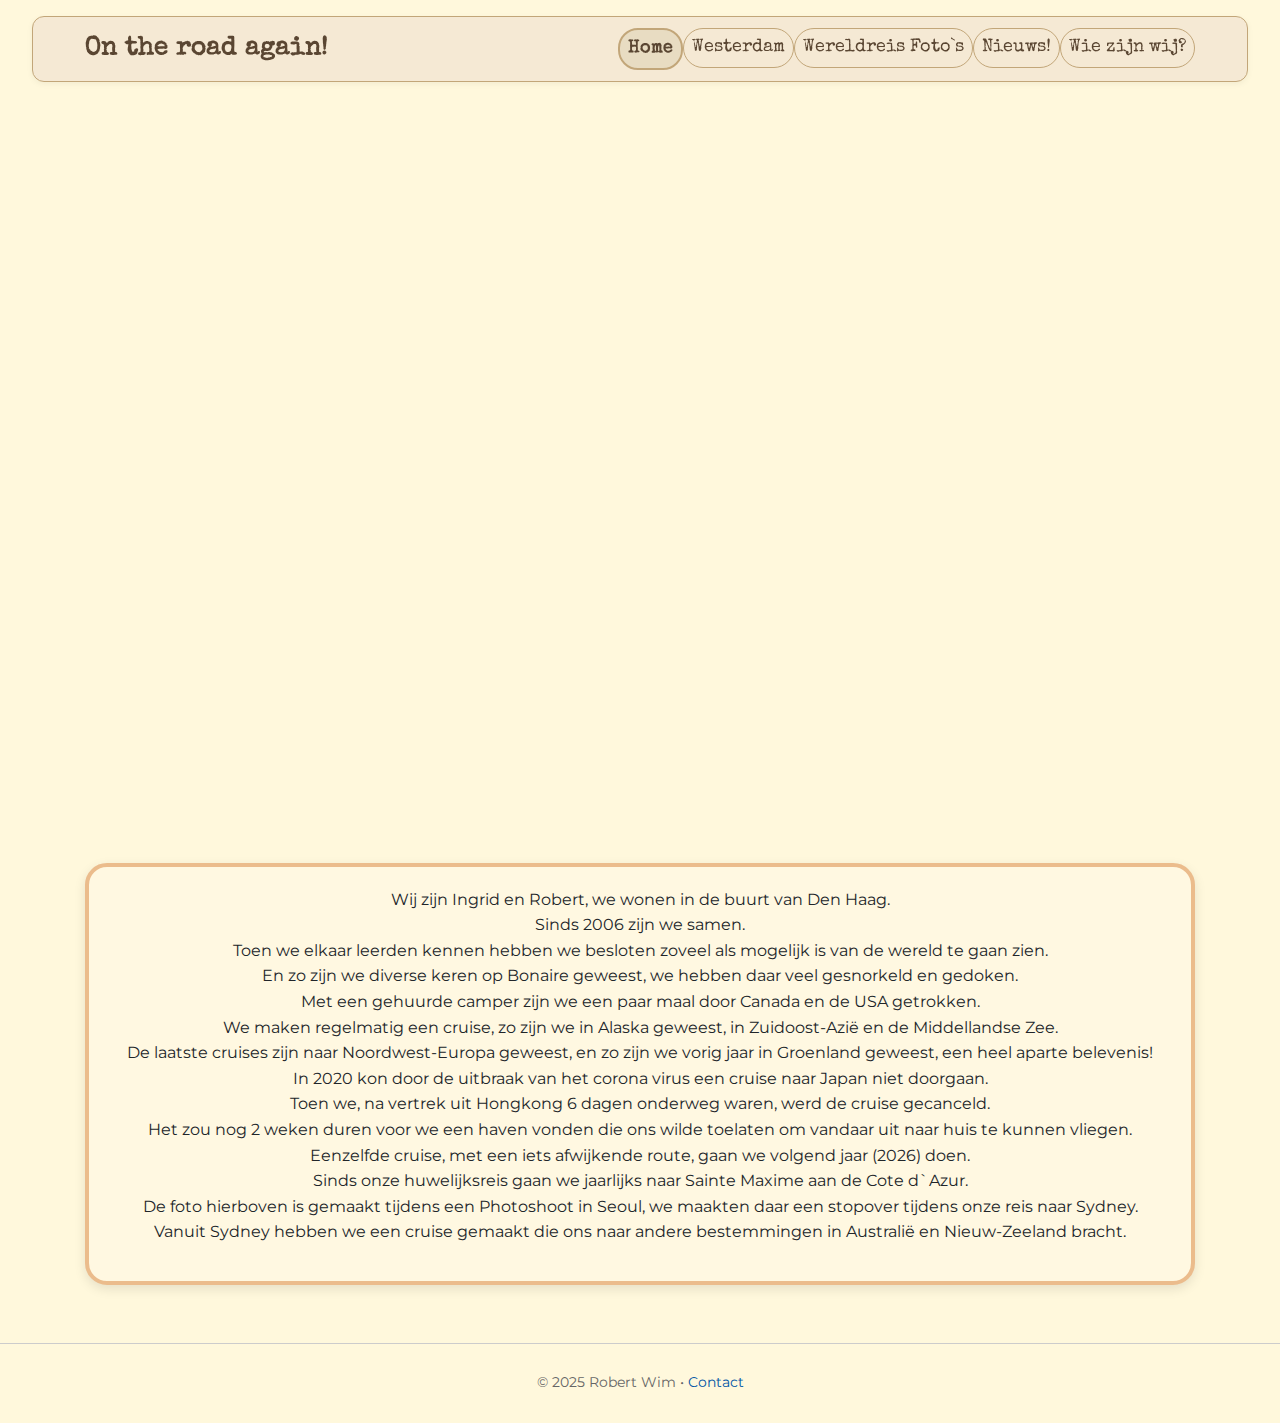
<file: wie.html>
<!DOCTYPE html>
<html lang="nl">
<head>
  <meta charset="UTF-8">
  <meta name="viewport" content="width=device-width, initial-scale=1">
  <title>On the Road Again!</title>

 <!-- Google Fonts -->
<link href="https://fonts.googleapis.com/css2?family=Special+Elite&family=Montserrat:wght@100;400;500;700&display=swap" rel="stylesheet">

<!-- Bootstrap CSS -->
<link href="https://cdn.jsdelivr.net/npm/bootstrap@4.6.2/dist/css/bootstrap.min.css" rel="stylesheet">

<style>
  body {
    background-color: #fff8dc;
    font-family: 'Montserrat', sans-serif;
    padding-top: 16px;
  }

  /* Navbar */
  .navbar {
    background-color: #f5e9d4;
    border-radius: 12px;
    width: 95%;
    margin: 0 auto 20px auto;
    box-shadow: 0 2px 6px rgba(0,0,0,0.05);
    border: 1px solid #c2a679;
  }

  .navbar-brand,
  .navbar-nav .nav-link {
    font-family: 'Special Elite', serif;
    color: #5a4632 !important;
  }

  .navbar-brand {
    font-size: 1.6em;
    font-weight: bold;
  }

  .navbar-nav .nav-link {
    font-size: 1.1em;
    background-color: #f5e9d4;
    border: 1px solid #c2a679;
    border-radius: 20px;
    padding: 6px 14px;
    transition: all 0.3s ease;
  }

  .navbar-nav .nav-link:hover {
    background-color: #e8dcc2;
    color: #c2a679 !important;
    text-decoration: none;
  }

  .navbar-nav .nav-item.active .nav-link {
    background-color: #e8dcc2;
    border: 2px solid #c2a679;
    font-weight: bold;
  }

  /* Slideshow */
  .carousel-item {
    transition: opacity 1s ease-in-out;
    min-height: 300px;
  }

  .carousel-inner {
    width: 100%;
    overflow: hidden;
  }

  .slide-image {
    width: 100%;
    height: auto;
    display: block;
  }

  .carousel-caption {
    font-family: 'Montserrat', sans-serif;
    font-weight: 400;
    font-size: 1.2em;
    color: #333;
  }
#carouselExampleIndicators {
  margin-bottom: 3rem;
}


.highlight-slide h5,
.highlight-slide p {
  color: #f5f5f5;
  opacity: 0;
  animation: fadeInText 1.5s ease forwards;
}

@keyframes fadeInText {
  to {
    opacity: 1;
  }
  @keyframes fadeInUp {
  from {
    opacity: 0;
    transform: translateY(20px);
  }
  to {
    opacity: 1;
    transform: translateY(0);
  }
}

}

  /* Thumbnails */
  .thumbnail {
    width: 100%;
    max-width: 200px;
    border-radius: 14px;
    box-shadow: 0 4px 12px rgba(0, 0, 0, 0.2);
    transition: transform 0.2s ease;
    cursor: pointer;
    border: 2px groove #000;
  }

  .thumbnail:hover {
    transform: scale(1.05);
  }

  .caption {
    font-family: 'Montserrat', sans-serif;
    font-weight: 400;
    font-size: 16px;
    color: #7a7a7a;
    line-height: 1.4;
    margin-top: 8px;
    text-align: center;
  }

  .caption:hover {
    color: #a67c52;
    text-shadow: 0 0 4px rgba(166, 124, 82, 0.4);
  }

  .gallery {
    display: flex;
    flex-wrap: wrap;
    gap: 20px;
    justify-content: center;
    margin-top: 30px;
  }

  .gallery-item {
    text-align: center;
    width: 200px;
  }

  /* Blog editor */
  .blog-editor {
    background: #fff8e1;
    border: 4px solid #ebbc8c;
    border-radius: 22px;
    padding: 20px;
    box-shadow: 0 4px 12px rgba(0, 0, 0, 0.1);
    margin-bottom: 20px;
    font-family: 'Montserrat', sans-serif;
    font-weight: 400;
    font-size: 1em;
    line-height: 1.6;
    text-align: center;
  }

  /* Contactformulier */
  #contact-form {
    max-width: 600px;
    margin: 2em auto;
    font-family: 'Montserrat', sans-serif;
  }

  input, textarea {
    width: 100%;
    margin: 0.5em 0;
    padding: 0.5em;
    font-size: 1em;
    font-family: 'Montserrat', sans-serif;
  }

  button {
    padding: 0.5em 1em;
    background: #0055a5;
    color: white;
    border: none;
    cursor: pointer;
    font-family: 'Montserrat', sans-serif;
  }

  /* Footer */
  footer {
    text-align: center;
    margin-top: 40px;
    font-family: 'Montserrat', sans-serif;
    color: #a67c52;
  }

  footer a {
    color: #a67c52;
    text-decoration: none;
  }

  footer a:hover {
    text-decoration: underline;
  }

 .modal.fade .modal-dialog {
  transition: transform 0.3s ease-out, opacity 0.3s ease-out;
  transform: scale(0.95);
  opacity: 0;
}

.modal.show .modal-dialog {
  transform: scale(1);
  opacity: 1;
}

.modal-dialog {
  max-width: 60vw;
  width: 100%;
  margin: 2rem auto;
  display: flex;
  align-items: center;
  justify-content: center;
  min-height: calc(100vh - 4rem); /* past binnen schermhoogte */
}

.modal-content {
  height: auto;
  max-height: calc(100vh - 4rem); /* voorkomt overflow */
  border-radius: 12px;
  box-shadow: 0 4px 16px rgba(0, 0, 0, 0.2);
  display: flex;
  flex-direction: column;
  justify-content: space-between;
}
</style>
</head>

<body>

  <!-- Navbar -->
   <!-- Navbar -->
<nav class="navbar navbar-expand-lg navbar-light sticky-top mb-4 custom-navbar">
  <div class="container">
    <!-- Titel/brand -->
    <a class="navbar-brand site-title" href="index.html">On the road again!</a>

    <!-- Toggler voor mobiel -->
    <button class="navbar-toggler" type="button" data-toggle="collapse" data-target="#navbarNav"
            aria-controls="navbarNav" aria-expanded="false" aria-label="Toggle navigation">
      <span class="navbar-toggler-icon"></span>
    </button>

    <!-- Menu-items -->
    <div class="collapse navbar-collapse" id="navbarNav">
      <ul class="navbar-nav ml-auto">
        <li class="nav-item active"><a class="nav-link" href="index.html">Home</a></li>
        <li class="nav-item"><a class="nav-link" href="westerdam.html">Westerdam</a></li>
        <li class="nav-item"><a class="nav-link" href="fotoblok.html">Wereldreis Foto`s</a></li>
        <li class="nav-item"><a class="nav-link" href="krant.html">Nieuws!</a></li>
        <li class="nav-item"><a class="nav-link" href="wie.html">Wie zijn wij?</a></li>
       
        
    </div>
  </div>
</nav>

  <!-- Slideshow -->
  <div class="wie-container">
  <img src="korea.jpg" alt="Teamfoto" class="wie-foto">
  <div class="wie-tekstblok">
    <p>Welkom op onze pagina! Hier vertellen we wie we zijn, wat ons drijft en waar we van dromen...</p>
  </div>
</div>
<style>
  .wie-container {
  display: flex;
  flex-direction: column;
  align-items: center;
  padding: 3rem 1rem;
}

.wie-foto {
  width: 500px;
  height: 500px;
  object-fit: cover;
  border-radius: 50%;
  border: 4px solid #a67c52;
  box-shadow: 0 4px 12px rgba(0, 0, 0, 0.2);
  margin-bottom: 2rem;

  opacity: 0;
  animation: fadeInUp 1s ease-out forwards;
  animation-delay: 0.3s;
}




.wie-tekstblok {
  max-width: 600px;
  width: 100%;
  background-color: #fff8dc;
  padding: 1.5rem;
  border: 4px solid #a67c52;
  border-radius: 12px;
  box-shadow: 0 2px 8px rgba(0, 0, 0, 0.1);
  font-family: 'Montserrat', sans-serif;
  font-size: 1.1em;
  line-height: 1.6;
  color: #5a4632;
  text-align: center;

  opacity: 0;
  animation: fadeInUp 1s ease-out forwards;
  animation-delay: 0.6s;
}
.wie-foto:hover {
  transform: scale(1.03);
  box-shadow: 0 6px 16px rgba(0, 0, 0, 0.3);
  transition: transform 0.3s ease, box-shadow 0.3s ease;
}

.wie-tekstblok:hover {
  box-shadow: 0 4px 12px rgba(0, 0, 0, 0.2);
  transition: box-shadow 0.3s ease;
}


@keyframes fadeInUp {
  to {
    opacity: 1;
    transform: translateY(0);
  }
}


</style>

  <!-- Blogbericht -->
  <div class="container mb-4">
    <div class="blog-editor">
      
      <p>Wij zijn Ingrid en Robert, we wonen in de buurt van Den Haag.<br>

Sinds 2006 zijn we samen.<br>
      
Toen we elkaar leerden kennen hebben we besloten zoveel als mogelijk is van de wereld te gaan zien.<br>


En zo zijn we diverse keren op Bonaire geweest, we hebben daar veel gesnorkeld en gedoken.<br>
      

Met een gehuurde camper zijn we een paar maal door Canada en de USA getrokken.<br>

We maken regelmatig een cruise, zo zijn we in Alaska geweest, in Zuidoost-Azië en de Middellandse Zee.<br>

De laatste cruises zijn naar Noordwest-Europa geweest, en zo zijn we vorig jaar in Groenland geweest, een heel aparte belevenis!<br>

In 2020 kon door de uitbraak van het corona virus een cruise naar Japan niet doorgaan.<br>

Toen we, na vertrek uit Hongkong 6 dagen onderweg waren, werd de cruise gecanceld.<br>

Het zou nog 2 weken duren voor we een haven vonden die ons wilde toelaten om vandaar uit naar huis te kunnen vliegen.<br>

Eenzelfde cruise, met een iets afwijkende route, gaan we volgend jaar (2026) doen.<br>

Sinds onze huwelijksreis gaan we jaarlijks naar  Sainte Maxime aan de Cote d`Azur.<br>

De foto hierboven is gemaakt tijdens een Photoshoot in Seoul, we maakten daar een stopover tijdens onze reis naar Sydney.<br>

Vanuit Sydney hebben we een cruise gemaakt die ons naar andere bestemmingen in Australië en Nieuw-Zeeland bracht.<br>
    </div>
  </div>

 

  

  <!-- Footer -->
  <footer style="margin-top: 4em; padding: 2em 0; text-align: center; font-size: 0.9em; color: #666; border-top: 1px solid #ccc;">
    &copy; 2025 Robert Wim • <a href="mailto:info@robertwim.nl" style="color: #0055a5; text-decoration: none;">Contact</a>
  </footer>

  <!-- Scripts -->
  <script src="https://cdn.emailjs.com/dist/email.min.js"></script>
  <script>
    emailjs.init("_Q5pWPTvzqtMOqvHs"); // Jouw public key

    document.getElementById("contact-form").addEventListener("submit", function(e) {
      e.preventDefault();
      emailjs.sendForm("robertwim", "template_kg3q0np", this)
        .then(() => alert("Bericht verzonden!"))
        .catch((err) => {
          console.error("EmailJS fout:", err);
          alert("Er ging iets mis:\n" + JSON.stringify(err));
        });
    });
  </script>

  <script src="https://code.jquery.com/jquery-3.5.1.slim.min.js"></script>
  <script src="https://cdn.jsdelivr.net/npm/bootstrap@4.6.2/dist/js/bootstrap.bundle.min.js"></script>
  <script>
    function openModal(src, caption) {
      document.getElementById('modalImage').src = src;
      document.getElementById('modalCaption').textContent = caption;
      $('#fotoModal').modal('show');
    }
  </script>

</body>
</html>
</file>
